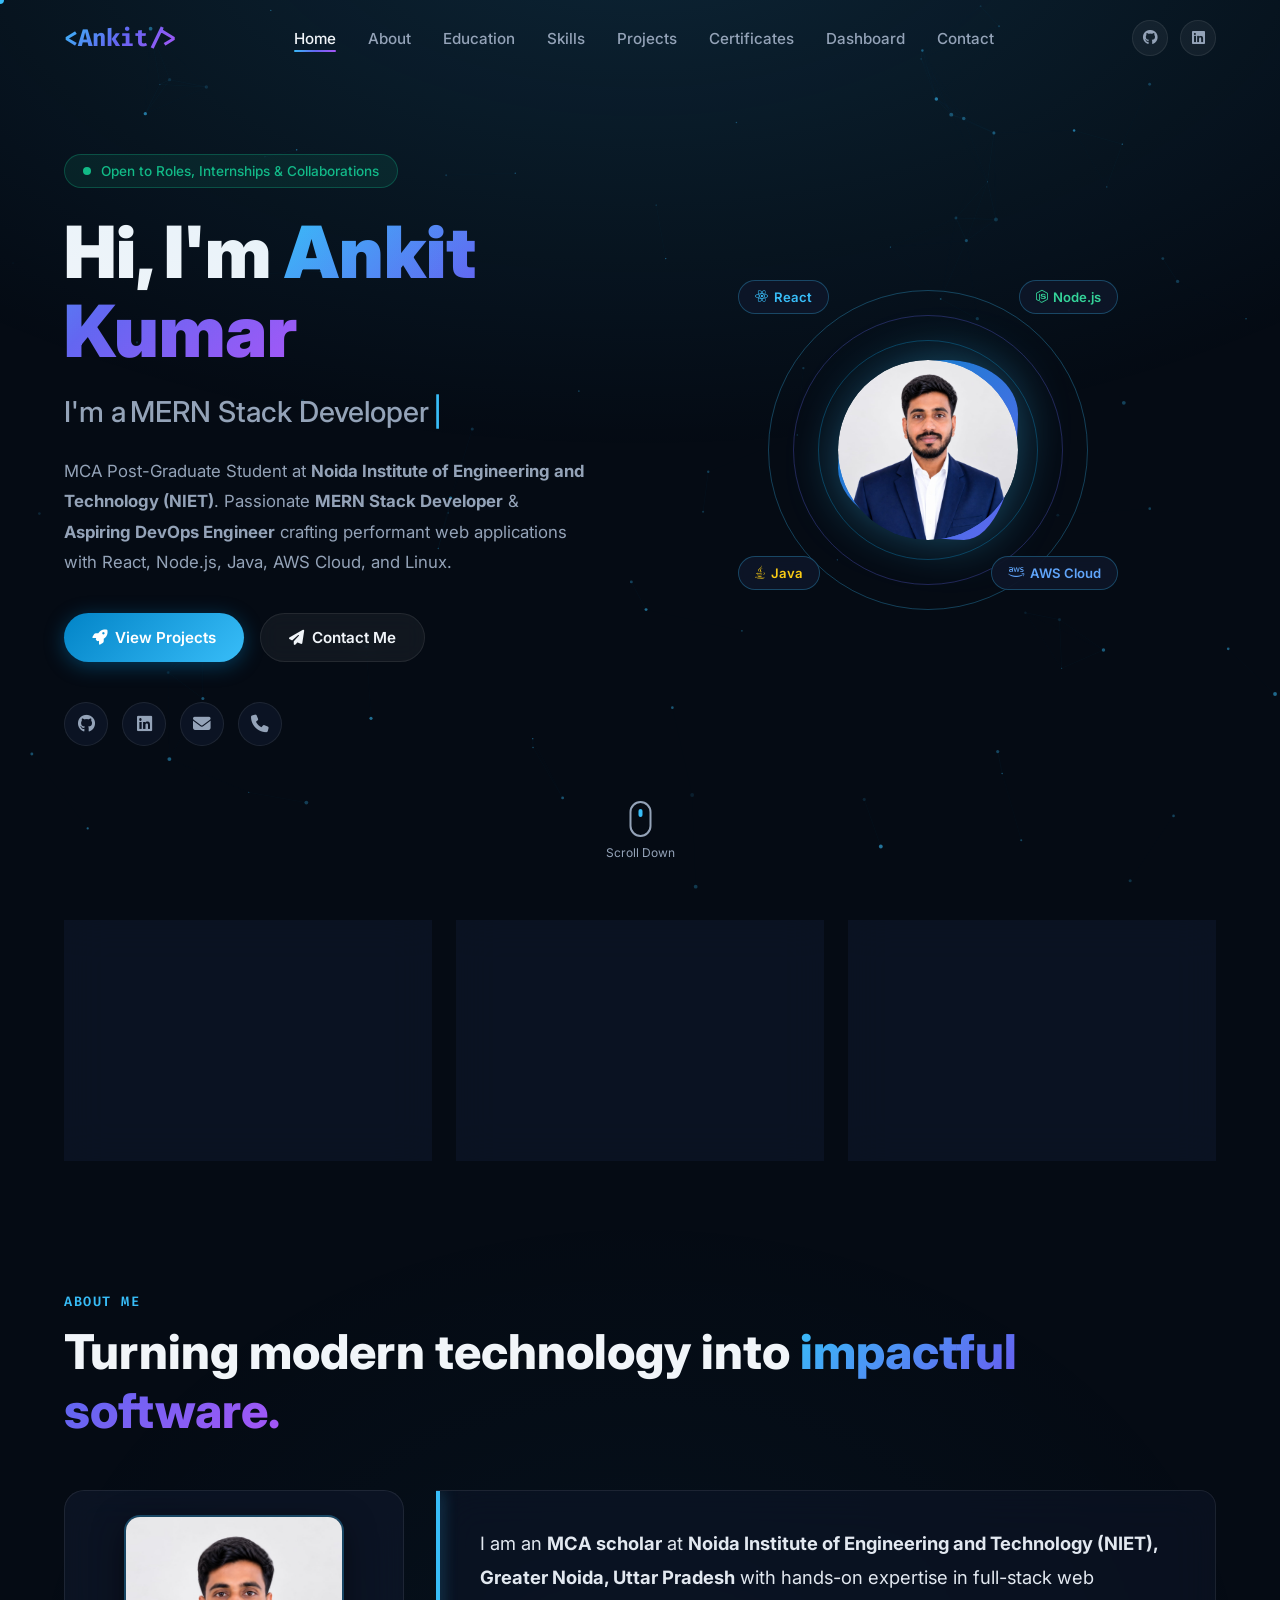
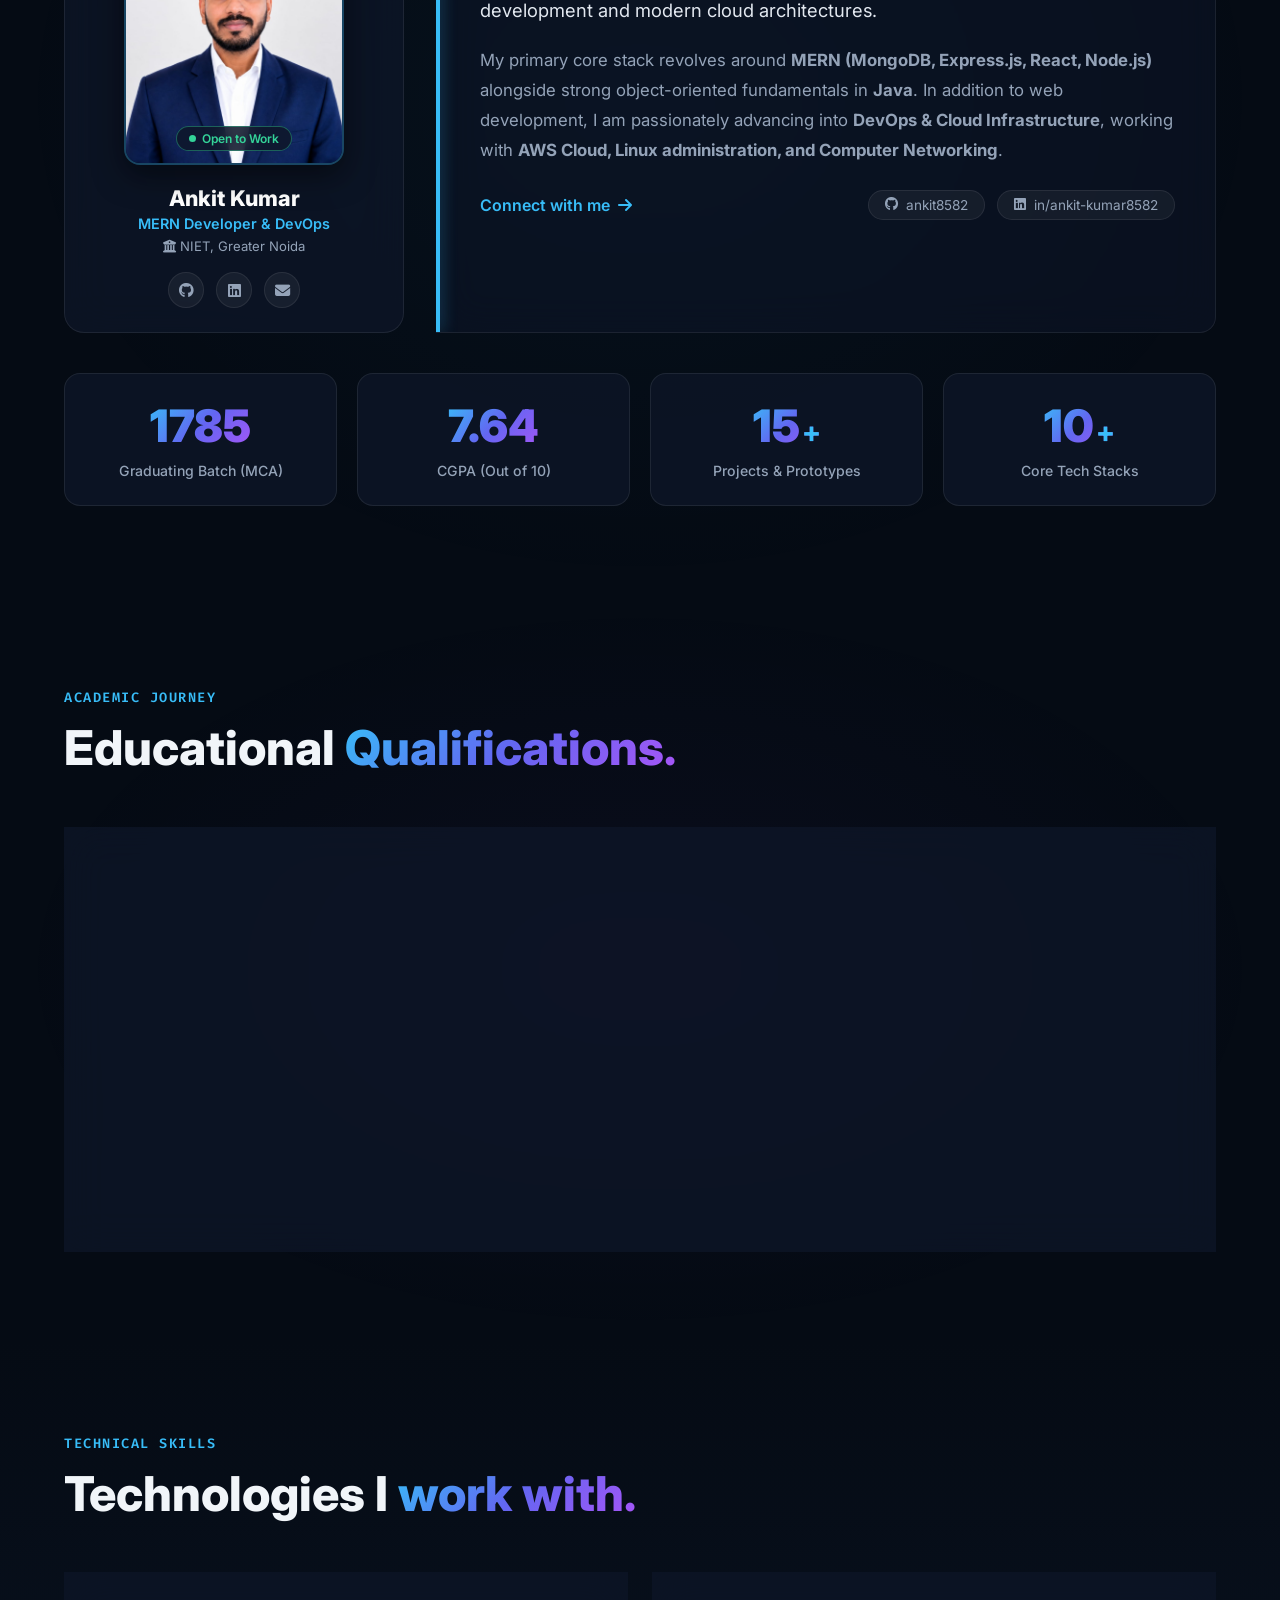
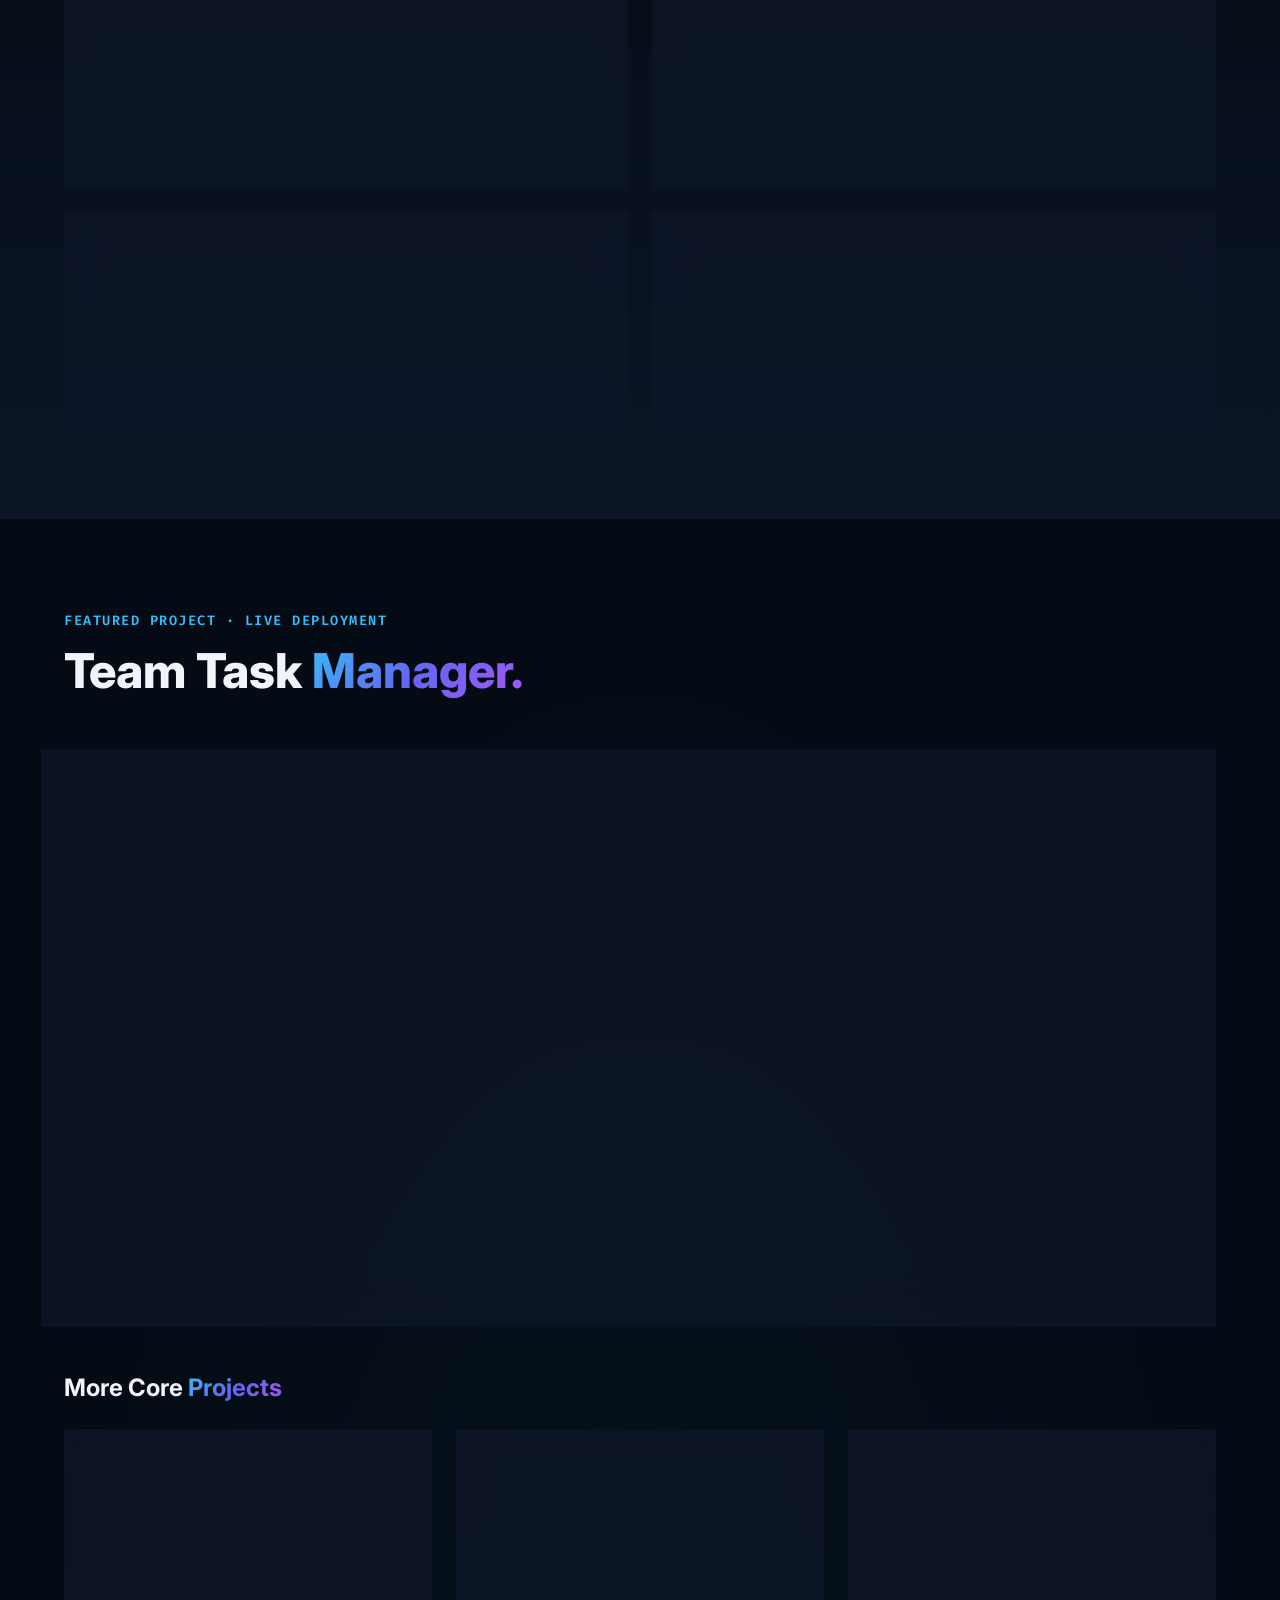
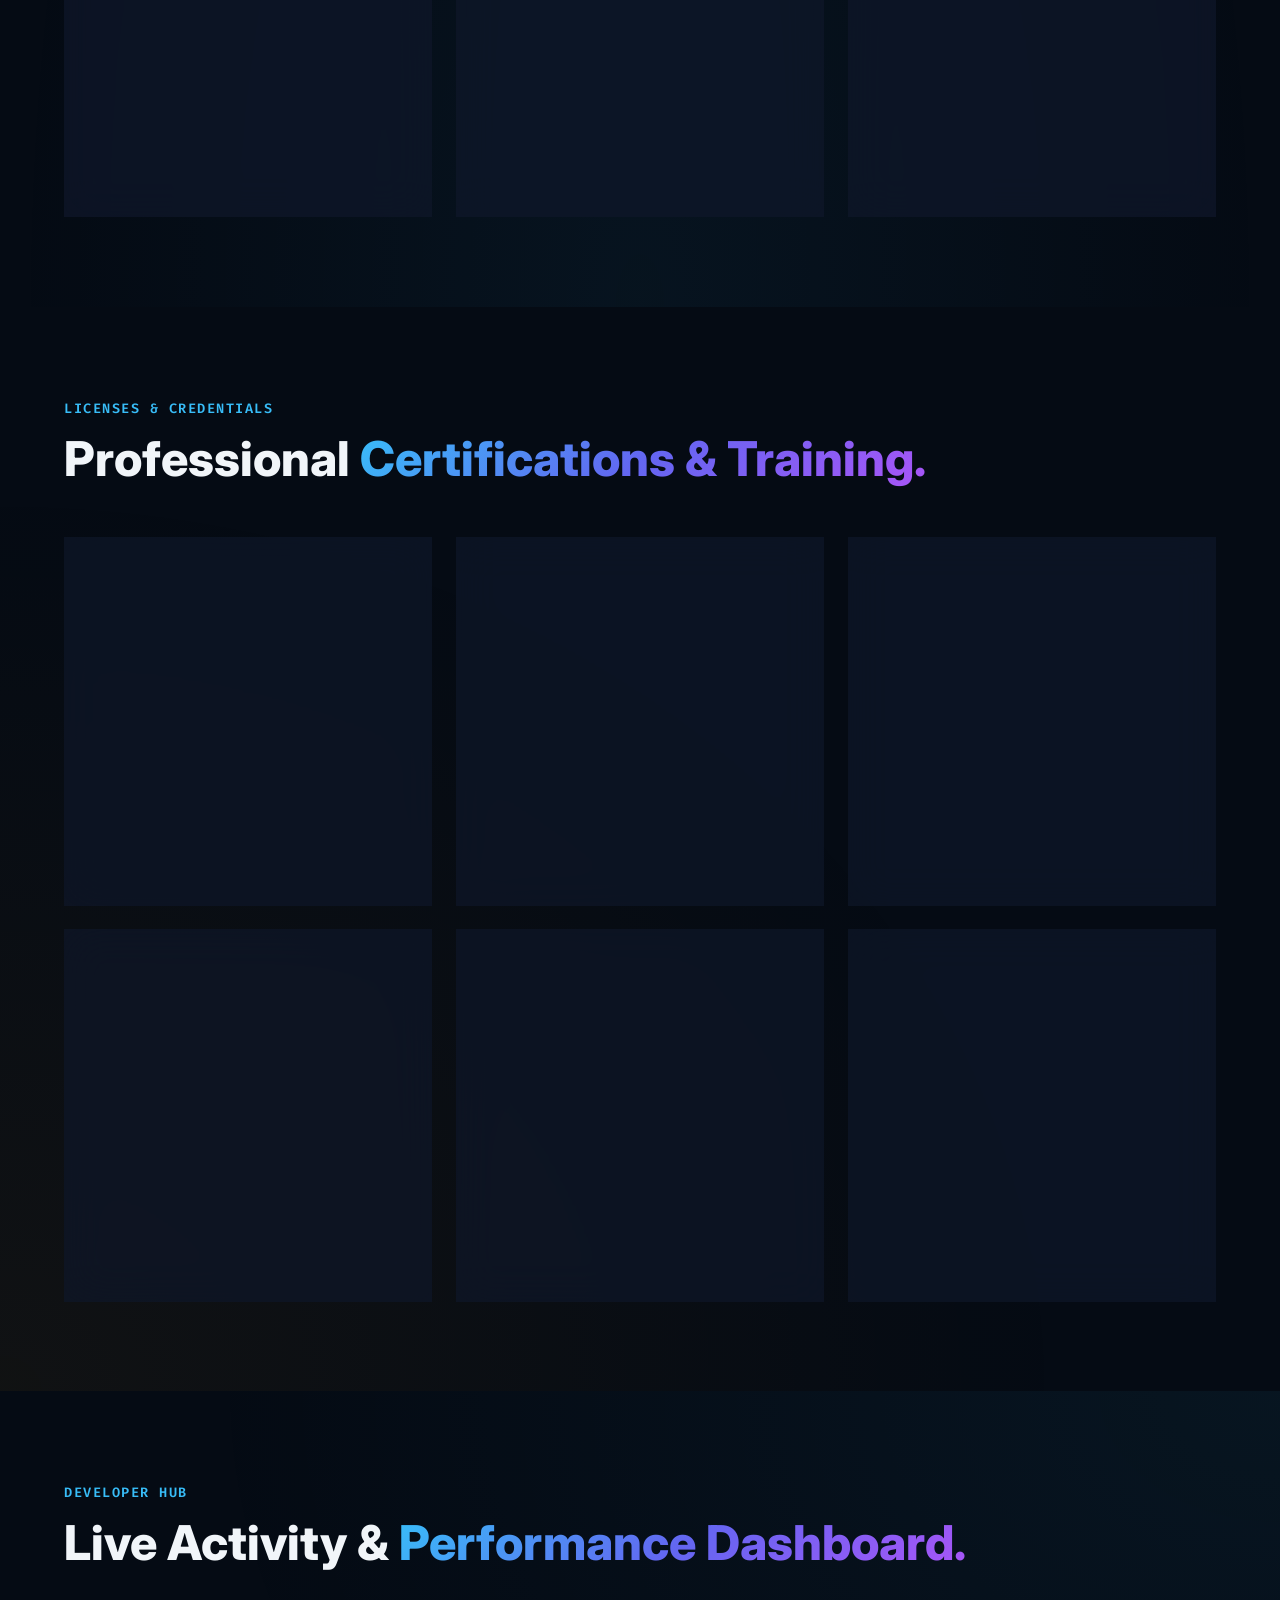
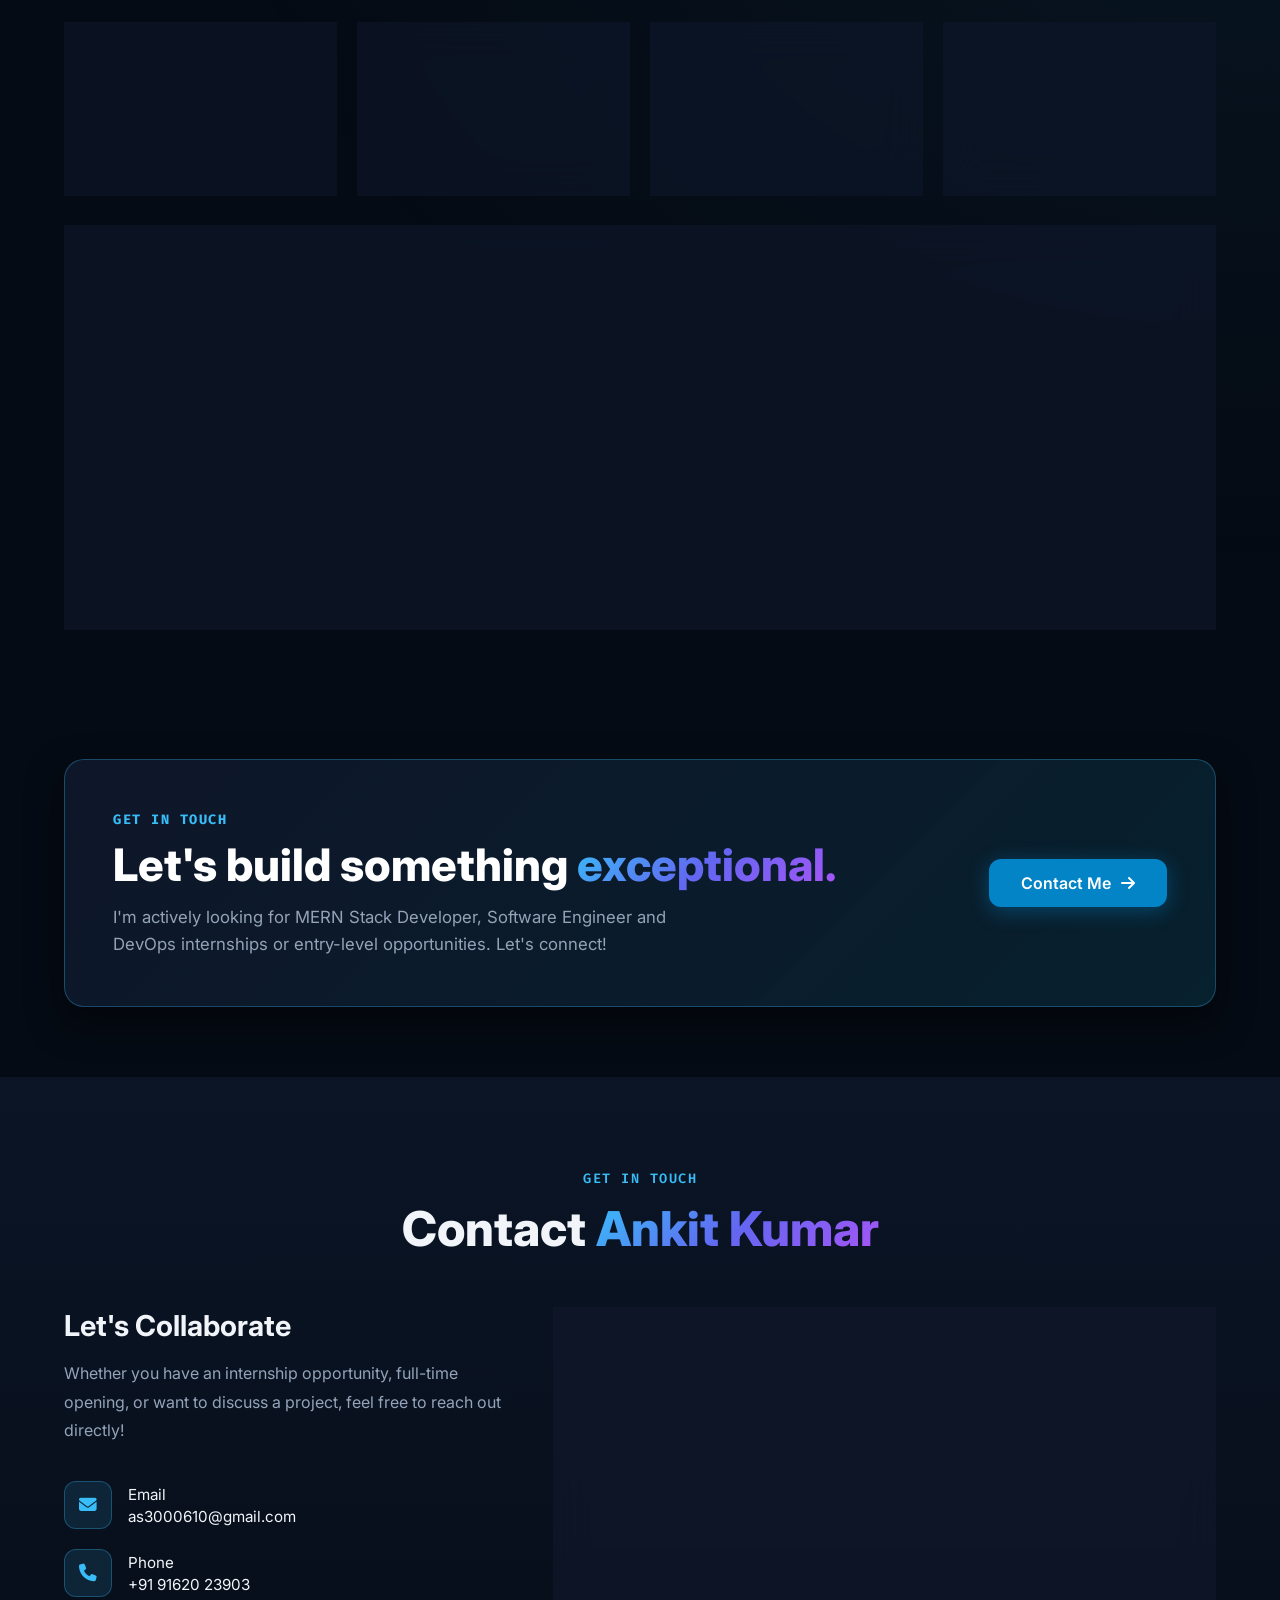
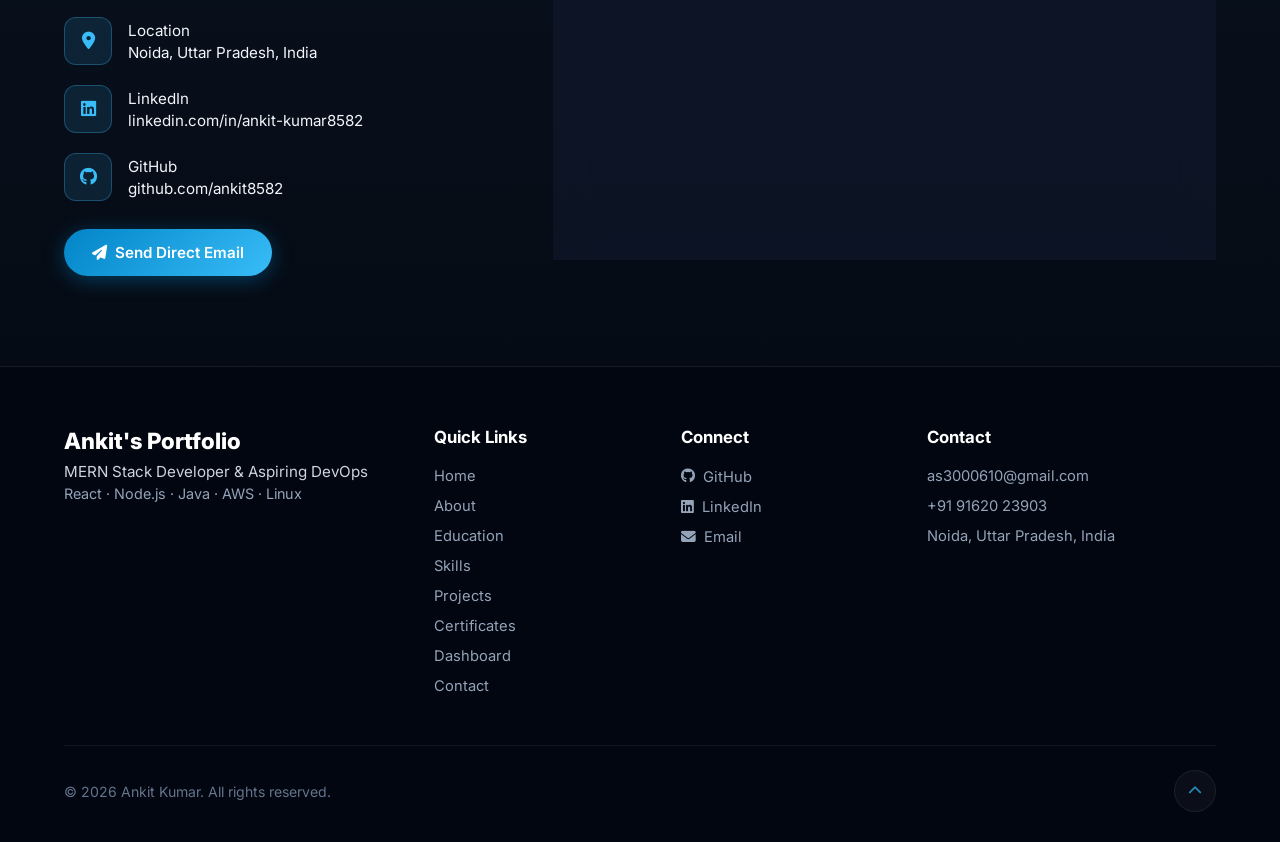
<file: index.html>
<!DOCTYPE html>
<html lang="en">
<head>
  <meta charset="UTF-8" />
  <meta name="viewport" content="width=device-width, initial-scale=1.0"/>
  <meta name="description" content="Ankit Kumar - MERN Stack Developer &amp; Aspiring DevOps Engineer | MCA at NIET Greater Noida"/>
  <title>Ankit Kumar | MERN Stack Developer &amp; Aspiring DevOps</title>
  <link rel="stylesheet" href="portfolio.css"/>
  <link href="https://fonts.googleapis.com/css2?family=Inter:wght@300;400;500;600;700;800;900&family=Fira+Code:wght@400;500;600&display=swap" rel="stylesheet"/>
  <link rel="stylesheet" href="https://cdnjs.cloudflare.com/ajax/libs/font-awesome/6.5.0/css/all.min.css"/>
</head>
<body>

  <!-- Particle Background -->
  <div id="particles"></div>

  <!-- Custom Cursor -->
  <div class="cursor" id="cursor"></div>
  <div class="cursor-follower" id="cursor-follower"></div>

  <!-- ===== NAVBAR ===== -->
  <nav class="navbar" id="navbar">
    <div class="nav-logo">
      <span class="logo-bracket">&lt;</span>Ankit<span class="logo-dot">/</span><span class="logo-bracket">&gt;</span>
    </div>
    <ul class="nav-links" id="nav-links">
      <li><a href="#home" class="nav-link active">Home</a></li>
      <li><a href="#about" class="nav-link">About</a></li>
      <li><a href="#education" class="nav-link">Education</a></li>
      <li><a href="#skills" class="nav-link">Skills</a></li>
      <li><a href="#projects" class="nav-link">Projects</a></li>
      <li><a href="#certificates" class="nav-link">Certificates</a></li>
      <li><a href="#dashboard" class="nav-link">Dashboard</a></li>
      <li><a href="#contact" class="nav-link">Contact</a></li>
    </ul>
    <div class="nav-social-actions">
      <a href="https://github.com/ankit8582" target="_blank" class="nav-icon-link" aria-label="GitHub"><i class="fab fa-github"></i></a>
      <a href="https://www.linkedin.com/in/ankit-kumar8582" target="_blank" class="nav-icon-link" aria-label="LinkedIn"><i class="fab fa-linkedin"></i></a>
    </div>
    <button class="hamburger" id="hamburger" aria-label="Menu">
      <span></span><span></span><span></span>
    </button>
  </nav>

  <!-- ===== HERO SECTION ===== -->
  <section class="hero" id="home">
    <div class="hero-content">
      <div class="hero-badge">
        <span class="badge-dot"></span> Open to Roles, Internships &amp; Collaborations
      </div>
      <h1 class="hero-title">
        Hi, I'm <span class="gradient-text" id="typed-name">Ankit Kumar</span>
      </h1>
      <div class="hero-subtitle">
        I'm a <span class="typed-text" id="typed-role">MERN Stack Developer</span><span class="cursor-blink">|</span>
      </div>
      <p class="hero-desc">
        MCA Post-Graduate Student at <strong>Noida Institute of Engineering and Technology (NIET)</strong>. Passionate <strong>MERN Stack Developer</strong> &amp; <strong>Aspiring DevOps Engineer</strong> crafting performant web applications with React, Node.js, Java, AWS Cloud, and Linux.
      </p>
      <div class="hero-buttons">
        <a href="#projects" class="btn btn-primary">
          <i class="fas fa-rocket"></i> View Projects
        </a>
        <a href="#contact" class="btn btn-secondary">
          <i class="fas fa-paper-plane"></i> Contact Me
        </a>
      </div>
      <div class="hero-socials">
        <a href="https://github.com/ankit8582" target="_blank" class="social-link" aria-label="GitHub" title="GitHub"><i class="fab fa-github"></i></a>
        <a href="https://www.linkedin.com/in/ankit-kumar8582" target="_blank" class="social-link" aria-label="LinkedIn" title="LinkedIn"><i class="fab fa-linkedin"></i></a>
        <a href="mailto:as3000610@gmail.com" class="social-link" aria-label="Email" title="Email Ankit"><i class="fas fa-envelope"></i></a>
        <a href="tel:+919162023903" class="social-link" aria-label="Phone" title="Call Ankit"><i class="fas fa-phone"></i></a>
      </div>
    </div>
    <div class="hero-image">
      <div class="avatar-container">
        <div class="avatar-ring ring-1"></div>
        <div class="avatar-ring ring-2"></div>
        <div class="avatar-ring ring-3"></div>
        <div class="avatar-blob">
          <div class="avatar-inner">
            <img src="profile.jpg" alt="Ankit Kumar" class="hero-photo-img" onerror="this.onerror=null; this.src='profile.svg';" />
          </div>
        </div>
        <div class="floating-badge badge-html"><i class="fab fa-react"></i> React</div>
        <div class="floating-badge badge-css"><i class="fab fa-node-js"></i> Node.js</div>
        <div class="floating-badge badge-js"><i class="fab fa-java"></i> Java</div>
        <div class="floating-badge badge-react"><i class="fab fa-aws"></i> AWS Cloud</div>
      </div>
    </div>
    <div class="scroll-indicator">
      <div class="scroll-wheel"></div>
      <span>Scroll Down</span>
    </div>
  </section>

  <!-- ===== 3 HIGHLIGHT FEATURE CARDS ===== -->
  <section class="feature-cards-section">
    <div class="container">
      <div class="highlight-grid">
        <div class="highlight-card glass-card">
          <div class="highlight-icon-box mern-icon">
            <i class="fas fa-layer-group"></i>
          </div>
          <h3>MERN Stack Developer</h3>
          <p>Building high-speed full-stack applications with MongoDB, Express.js, React, and Node.js.</p>
        </div>
        <div class="highlight-card glass-card">
          <div class="highlight-icon-box devops-icon">
            <i class="fas fa-cloud-upload-alt"></i>
          </div>
          <h3>Aspiring DevOps &amp; Cloud</h3>
          <p>AWS Cloud services, Linux server environments, shell automation, and Computer Networking.</p>
        </div>
        <div class="highlight-card glass-card">
          <div class="highlight-icon-box edu-icon">
            <i class="fas fa-user-graduate"></i>
          </div>
          <h3>MCA Candidate @ NIET</h3>
          <p>Noida Institute of Engineering &amp; Technology &middot; 2024–2026 &middot; <strong>CGPA: 7.64</strong></p>
        </div>
      </div>
    </div>
  </section>

  <!-- ===== ABOUT ME SECTION ===== -->
  <section class="about section" id="about">
    <div class="container">
      <div class="section-header text-left">
        <span class="section-tag">ABOUT ME</span>
        <h2 class="section-title">Turning modern technology into <span class="gradient-text">impactful software.</span></h2>
      </div>

      <div class="about-flex-container">
        <!-- Dedicated Profile Photo Card -->
        <div class="about-photo-card glass-card">
          <div class="photo-wrapper">
            <img src="profile.jpg" alt="Ankit Kumar" class="about-profile-img" id="aboutProfilePhoto" onerror="this.onerror=null; this.src='profile.svg';" />
            <div class="photo-live-badge">
              <span class="live-dot"></span> Open to Work
            </div>
          </div>
          <div class="photo-card-details">
            <h3 class="photo-card-name">Ankit Kumar</h3>
            <p class="photo-card-role">MERN Developer &amp; DevOps</p>
            <p class="photo-card-inst"><i class="fas fa-university"></i> NIET, Greater Noida</p>
            <div class="photo-card-socials">
              <a href="https://github.com/ankit8582" target="_blank" aria-label="GitHub"><i class="fab fa-github"></i></a>
              <a href="https://www.linkedin.com/in/ankit-kumar8582" target="_blank" aria-label="LinkedIn"><i class="fab fa-linkedin"></i></a>
              <a href="mailto:as3000610@gmail.com" aria-label="Email"><i class="fas fa-envelope"></i></a>
            </div>
          </div>
        </div>

        <!-- About Text & Highlights -->
        <div class="about-highlight-box glass-card">
          <div class="about-quote-bar"></div>
          <div class="about-text-content">
            <p class="about-lead">
              I am an <strong>MCA scholar</strong> at <strong>Noida Institute of Engineering and Technology (NIET), Greater Noida, Uttar Pradesh</strong> with hands-on expertise in full-stack web development and modern cloud architectures.
            </p>
            <p class="about-sub">
              My primary core stack revolves around <strong>MERN (MongoDB, Express.js, React, Node.js)</strong> alongside strong object-oriented fundamentals in <strong>Java</strong>. In addition to web development, I am passionately advancing into <strong>DevOps &amp; Cloud Infrastructure</strong>, working with <strong>AWS Cloud, Linux administration, and Computer Networking</strong>.
            </p>
            <div class="about-action-row">
              <a href="#contact" class="link-arrow">
                Connect with me <i class="fas fa-arrow-right"></i>
              </a>
              <div class="quick-profile-chips">
                <a href="https://github.com/ankit8582" target="_blank" class="chip"><i class="fab fa-github"></i> ankit8582</a>
                <a href="https://www.linkedin.com/in/ankit-kumar8582" target="_blank" class="chip"><i class="fab fa-linkedin"></i> in/ankit-kumar8582</a>
              </div>
            </div>
          </div>
        </div>
      </div>

            <div class="about-stats">
        <div class="stat-item">
          <div class="stat-number" data-target="2026" data-type="int">2026</div>
          <div class="stat-label">Graduating Batch (MCA)</div>
        </div>
        <div class="stat-item">
          <div class="stat-number" data-target="7.64" data-type="float">7.64</div>
          <div class="stat-label">CGPA (Out of 10)</div>
        </div>
        <div class="stat-item">
          <div class="stat-number" data-target="15" data-type="plus">15<span class="plus-sign">+</span></div>
          <div class="stat-label">Projects &amp; Prototypes</div>
        </div>
        <div class="stat-item">
          <div class="stat-number" data-target="10" data-type="plus">10<span class="plus-sign">+</span></div>
          <div class="stat-label">Core Tech Stacks</div>
        </div>
      </div>
    </div>
  </section>

  <!-- ===== DEDICATED EDUCATION SECTION ===== -->
  <section class="education-section section" id="education">
    <div class="container">
      <div class="section-header text-left">
        <span class="section-tag">ACADEMIC JOURNEY</span>
        <h2 class="section-title">Educational <span class="gradient-text">Qualifications.</span></h2>
      </div>

      <div class="education-card glass-card">
        <div class="edu-top-row">
          <div class="edu-main-info">
            <div class="edu-icon-badge">
              <i class="fas fa-graduation-cap"></i>
            </div>
            <div>
              <h3 class="edu-degree">Master of Computer Applications (MCA)</h3>
              <h4 class="edu-institution">Noida Institute of Engineering and Technology (NIET)</h4>
              <p class="edu-location"><i class="fas fa-map-marker-alt"></i> Greater Noida, Uttar Pradesh, India</p>
            </div>
          </div>
          <div class="edu-meta-badges">
            <span class="badge-timeline"><i class="far fa-calendar-alt"></i> 2024 &ndash; 2026</span>
            <span class="badge-cgpa"><i class="fas fa-award"></i> CGPA: 7.64</span>
          </div>
        </div>
        
        <div class="edu-details-body">
          <p class="edu-desc">
            Pursuing Master of Computer Applications with an intensive curriculum focused on Advanced Software Engineering, Distributed Systems, Cloud Architecture, and Enterprise Application Development.
          </p>
          <div class="edu-highlights">
            <div class="edu-chip"><i class="fas fa-check-circle"></i> MERN Full Stack Specialization</div>
            <div class="edu-chip"><i class="fas fa-check-circle"></i> Object-Oriented Java &amp; Data Structures</div>
            <div class="edu-chip"><i class="fas fa-check-circle"></i> Relational &amp; NoSQL Database Design (MySQL, MongoDB)</div>
            <div class="edu-chip"><i class="fas fa-check-circle"></i> AWS Cloud &amp; Linux System Administration</div>
            <div class="edu-chip"><i class="fas fa-check-circle"></i> Computer Networking &amp; API Security</div>
          </div>
        </div>
      </div>
    </div>
  </section>

  <!-- ===== TECHNICAL SKILLS SECTION (2x2 CATEGORIES) ===== -->
  <section class="skills-section section" id="skills">
    <div class="container">
      <div class="section-header text-left">
        <span class="section-tag">TECHNICAL SKILLS</span>
        <h2 class="section-title">Technologies I <span class="gradient-text">work with.</span></h2>
      </div>

      <div class="tech-categories-grid">
        <!-- Card 1: Frontend -->
        <div class="tech-cat-card glass-card">
          <div class="cat-header">
            <div class="cat-icon-wrap frontend-color"><i class="fab fa-html5"></i></div>
            <h4>Frontend</h4>
          </div>
          <div class="cat-badges">
            <span class="cat-badge"><i class="fab fa-html5"></i> HTML5</span>
            <span class="cat-badge"><i class="fab fa-css3-alt"></i> CSS3</span>
            <span class="cat-badge"><i class="fab fa-js"></i> JavaScript</span>
            <span class="cat-badge"><i class="fab fa-react"></i> React</span>
          </div>
        </div>

        <!-- Card 2: Backend & Languages -->
        <div class="tech-cat-card glass-card">
          <div class="cat-header">
            <div class="cat-icon-wrap backend-color"><i class="fab fa-node-js"></i></div>
            <h4>Backend &amp; Languages</h4>
          </div>
          <div class="cat-badges">
            <span class="cat-badge"><i class="fab fa-node-js"></i> Node.js</span>
            <span class="cat-badge"><i class="fas fa-server"></i> Express.js</span>
            <span class="cat-badge"><i class="fab fa-java"></i> Java</span>
            <span class="cat-badge"><i class="fas fa-network-wired"></i> RESTful APIs</span>
          </div>
        </div>

        <!-- Card 3: Database -->
        <div class="tech-cat-card glass-card">
          <div class="cat-header">
            <div class="cat-icon-wrap database-color"><i class="fas fa-database"></i></div>
            <h4>Database</h4>
          </div>
          <div class="cat-badges">
            <span class="cat-badge"><i class="fas fa-leaf"></i> MongoDB</span>
            <span class="cat-badge"><i class="fas fa-table"></i> MySQL</span>
          </div>
        </div>

        <!-- Card 4: DevOps, Cloud & Tools -->
        <div class="tech-cat-card glass-card">
          <div class="cat-header">
            <div class="cat-icon-wrap devops-cloud-color"><i class="fab fa-aws"></i></div>
            <h4>Cloud, DevOps &amp; Tools</h4>
          </div>
          <div class="cat-badges">
            <span class="cat-badge"><i class="fab fa-aws"></i> AWS Cloud</span>
            <span class="cat-badge"><i class="fab fa-linux"></i> Linux</span>
            <span class="cat-badge"><i class="fas fa-wifi"></i> Networking</span>
            <span class="cat-badge"><i class="fab fa-git-alt"></i> Git</span>
            <span class="cat-badge"><i class="fab fa-github"></i> GitHub</span>
            <span class="cat-badge"><i class="fas fa-paper-plane"></i> Postman</span>
          </div>
        </div>
      </div>
    </div>
  </section>

      <!-- ===== FEATURED PROJECT SECTION ===== -->
  <section class="featured-project-section section" id="projects">
    <div class="container">
      <div class="section-header text-left">
        <span class="section-tag">FEATURED PROJECT &middot; LIVE DEPLOYMENT</span>
        <h2 class="section-title">Team Task <span class="gradient-text">Manager.</span></h2>
      </div>

      <div class="featured-project-card glass-card">
        <!-- Left: Web App Mockup (Customized for Team Task Manager on Railway) -->
        <div class="featured-preview">
          <div class="mockup-window">
            <div class="mockup-header">
              <div class="mockup-dots">
                <span class="dot red"></span>
                <span class="dot yellow"></span>
                <span class="dot green"></span>
              </div>
              <div class="mockup-title"><i class="fas fa-tasks"></i> Team Task Manager</div>
              <div class="mockup-nav">
                <span>Boards</span>
                <span>Team</span>
                <span>Calendar</span>
                <span class="login-badge railway-pill"><i class="fas fa-train"></i> Railway Live</span>
              </div>
            </div>
            <div class="mockup-body">
              <div class="mockup-hero">
                <div class="mockup-hero-badge"><i class="fas fa-bolt" style="color:#facc15;"></i> Deployed on Railway Cloud Platform</div>
                <h3>Team Task Manager</h3>
                <p>Streamline team collaboration with interactive Kanban task boards, real-time status updates, priority filters, and seamless workflow automation.</p>
                <div class="mockup-actions">
                  <a href="https://github.com/ankit8582" target="_blank" class="mini-btn primary"><i class="fas fa-external-link-alt"></i> Live on Railway</a>
                  <a href="https://github.com/ankit8582" target="_blank" class="mini-btn secondary"><i class="fab fa-github"></i> GitHub Code</a>
                </div>
                <div class="mockup-stats-bar">
                  <div class="m-stat"><strong>MERN</strong><span>Stack</span></div>
                  <div class="m-stat"><strong>Railway</strong><span>Deployed</span></div>
                  <div class="m-stat"><strong>99.9%</strong><span>Cloud Uptime</span></div>
                </div>
              </div>
              <div class="mockup-shelf">
                <div class="shelf-books">
                  <div class="book b1" title="To Do"><i class="fas fa-clipboard-list"></i></div>
                  <div class="book b2" title="In Progress"><i class="fas fa-spinner fa-spin"></i></div>
                  <div class="book b3" title="Code Review"><i class="fas fa-code-branch"></i></div>
                  <div class="book b4" title="Completed"><i class="fas fa-check-double"></i></div>
                  <div class="book b5" title="Deployed"><i class="fas fa-cloud-upload-alt"></i></div>
                </div>
                <div class="shelf-plank"></div>
              </div>
            </div>
          </div>
        </div>

        <!-- Right: Details & Badges -->
        <div class="featured-details">
          <div class="featured-status-tags">
            <span class="project-type-tag">FULL-STACK MERN &amp; PRODUCTION DEPLOYED</span>
            <span class="railway-badge"><i class="fas fa-train"></i> Deployed on Railway</span>
          </div>
          <h3 class="project-main-title">Team Task Manager</h3>
          <p class="project-desc-para">
            A high-performance full-stack collaborative project and workflow management web application, deployed live in production on Railway cloud infrastructure.
          </p>
          <p class="project-desc-para secondary-para">
            Engineered with interactive Kanban task boards, priority status filtering, team member assignments, deadline tracking, secure JWT user authentication, and persistent cloud MongoDB database with full REST API integration.
          </p>
          <div class="tech-pill-list">
            <span class="tech-pill">React</span>
            <span class="tech-pill">Node.js</span>
            <span class="tech-pill">Express.js</span>
            <span class="tech-pill">MongoDB</span>
            <span class="tech-pill">Railway</span>
            <span class="tech-pill">JWT Auth</span>
            <span class="tech-pill">REST APIs</span>
          </div>
          <div class="featured-btn-wrap" style="display: flex; gap: 14px; flex-wrap: wrap;">
            <a href="https://github.com/ankit8582" target="_blank" class="btn btn-primary-featured">
              <i class="fab fa-github"></i> View on GitHub &rarr;
            </a>
            <a href="https://github.com/ankit8582" target="_blank" class="btn btn-railway">
              <i class="fas fa-external-link-alt"></i> Live Demo (Railway)
            </a>
          </div>
        </div>
      </div>

      <!-- Additional Projects Grid -->
      <div class="section-sub-header" style="margin-top: 60px; margin-bottom: 28px;">
        <h3 style="font-size: 1.5rem; font-weight: 700;">More Core <span class="gradient-text">Projects</span></h3>
      </div>
      <div class="projects-grid">
        <!-- Project 2: Student Management System -->
        <div class="project-card glass-card">
          <div class="project-img p1">
            <div class="project-overlay">
              <a href="https://github.com/ankit8582" target="_blank" class="project-link" title="View GitHub"><i class="fab fa-github"></i></a>
            </div>
            <div class="project-mockup"><i class="fas fa-user-graduate"></i></div>
          </div>
          <div class="project-info">
            <div class="project-tags">
              <span class="tag">Java</span><span class="tag">MySQL</span><span class="tag">Node.js</span><span class="tag">Express</span>
            </div>
            <h3>Student Management System</h3>
            <p>Academic portal for student records, enrollment tracking, course registration, and exam score management with multi-tier role authorization.</p>
          </div>
        </div>

        <!-- Project 3: DigiMenu Card -->
        <div class="project-card glass-card">
          <div class="project-img p2">
            <div class="project-overlay">
              <a href="https://github.com/ankit8582" target="_blank" class="project-link" title="View GitHub"><i class="fab fa-github"></i></a>
            </div>
            <div class="project-mockup"><i class="fas fa-qrcode"></i></div>
          </div>
          <div class="project-info">
            <div class="project-tags">
              <span class="tag">JavaScript</span><span class="tag">HTML5</span><span class="tag">CSS3</span><span class="tag">QR Menu</span>
            </div>
            <h3>DigiMenu Card</h3>
            <p>Smart contactless digital menu solution for restaurants &amp; cafes. Allows customers to scan QR codes, explore categorized food items, and order instantly.</p>
          </div>
        </div>

        <!-- Project 4: Java & Cloud Management Suite -->
        <div class="project-card glass-card">
          <div class="project-img p3">
            <div class="project-overlay">
              <a href="https://github.com/ankit8582" target="_blank" class="project-link" title="View GitHub"><i class="fab fa-github"></i></a>
            </div>
            <div class="project-mockup"><i class="fab fa-java"></i></div>
          </div>
          <div class="project-info">
            <div class="project-tags">
              <span class="tag">Java</span><span class="tag">MySQL</span><span class="tag">AWS Cloud</span><span class="tag">OOP</span>
            </div>
            <h3>Enterprise Database Console</h3>
            <p>Backend database management console using object-oriented Java architecture, MySQL connection pooling, and AWS cloud storage integration.</p>
          </div>
        </div>
      </div>
    </div>
  </section>

  <!-- ===== CERTIFICATIONS SECTION ===== -->
  <section class="certificates-section section" id="certificates">
    <div class="container">
      <div class="section-header text-left">
        <span class="section-tag">LICENSES &amp; CREDENTIALS</span>
        <h2 class="section-title">Professional <span class="gradient-text">Certifications &amp; Training.</span></h2>
      </div>

      <div class="certificates-grid">
        <!-- Cert 1: AWS Academy Graduate -->
        <div class="cert-card glass-card">
          <div class="cert-header">
            <div class="cert-icon-wrap aws-bg">
              <i class="fab fa-aws"></i>
            </div>
            <span class="cert-issuer-badge">AWS Academy &middot; Training Bridge</span>
          </div>
          <h3 class="cert-title">AWS Academy Graduate &ndash; AWS Academy Cloud Foundations</h3>
          <p class="cert-desc">Comprehensive hands-on training in AWS Core Services, Cloud Architecture, IAM Security, EC2, S3 Storage, VPC Networking, and Cloud Economics.</p>
          <div class="cert-tags">
            <span class="cert-tag">AWS Cloud</span>
            <span class="cert-tag">EC2 &amp; S3</span>
            <span class="cert-tag">Cloud Security</span>
          </div>
          <div class="cert-footer">
            <span class="cert-verified"><i class="fas fa-check-circle"></i> Verified Credential</span>
          </div>
        </div>

        <!-- Cert 2: Virtual Internship in Java (EduSkills) -->
        <div class="cert-card glass-card">
          <div class="cert-header">
            <div class="cert-icon-wrap java-bg">
              <i class="fab fa-java"></i>
            </div>
            <span class="cert-issuer-badge">EduSkills Foundation &middot; AICTE</span>
          </div>
          <h3 class="cert-title">Virtual Internship in Java Development</h3>
          <p class="cert-desc">Intensive industry virtual internship mastering Core Java, Object-Oriented Programming (OOP), Collections Framework, Exception Handling, and Data Structures.</p>
          <div class="cert-tags">
            <span class="cert-tag">Java OOP</span>
            <span class="cert-tag">Collections</span>
            <span class="cert-tag">Virtual Internship</span>
          </div>
          <div class="cert-footer">
            <span class="cert-verified"><i class="fas fa-check-circle"></i> Verified Credential</span>
          </div>
        </div>

        <!-- Cert 3: Linux for Beginners (Infosys) -->
        <div class="cert-card glass-card">
          <div class="cert-header">
            <div class="cert-icon-wrap linux-bg">
              <i class="fab fa-linux"></i>
            </div>
            <span class="cert-issuer-badge">Infosys Springboard</span>
          </div>
          <h3 class="cert-title">Linux for Beginners</h3>
          <p class="cert-desc">Proficiency in Linux OS architecture, Command Line Interface (CLI), Shell Commands, File Permissions, Package Management, and System Administration.</p>
          <div class="cert-tags">
            <span class="cert-tag">Linux CLI</span>
            <span class="cert-tag">Shell Scripting</span>
            <span class="cert-tag">SysAdmin</span>
          </div>
          <div class="cert-footer">
            <span class="cert-verified"><i class="fas fa-check-circle"></i> Verified Credential</span>
          </div>
        </div>

        <!-- Cert 4: Web Technologies (Infosys) -->
        <div class="cert-card glass-card">
          <div class="cert-header">
            <div class="cert-icon-wrap web-bg">
              <i class="fas fa-code"></i>
            </div>
            <span class="cert-issuer-badge">Infosys Springboard</span>
          </div>
          <h3 class="cert-title">Web Technologies &amp; Architecture</h3>
          <p class="cert-desc">In-depth foundation covering modern HTML5 semantic markup, CSS3 styling systems, JavaScript DOM manipulation, Event Handling, and Client-Server architecture.</p>
          <div class="cert-tags">
            <span class="cert-tag">HTML5 / CSS3</span>
            <span class="cert-tag">JavaScript</span>
            <span class="cert-tag">Responsive UI</span>
          </div>
          <div class="cert-footer">
            <span class="cert-verified"><i class="fas fa-check-circle"></i> Verified Credential</span>
          </div>
        </div>

        <!-- Cert 5: Getting Started with AWS (SkillUp) -->
        <div class="cert-card glass-card">
          <div class="cert-header">
            <div class="cert-icon-wrap aws2-bg">
              <i class="fas fa-cloud"></i>
            </div>
            <span class="cert-issuer-badge">SkillUp by Simplilearn</span>
          </div>
          <h3 class="cert-title">Getting Started with AWS</h3>
          <p class="cert-desc">Core introduction to Amazon Web Services infrastructure, cloud storage management, computing instances, serverless concepts, and deployment workflows.</p>
          <div class="cert-tags">
            <span class="cert-tag">AWS Basics</span>
            <span class="cert-tag">Cloud Compute</span>
            <span class="cert-tag">Storage Services</span>
          </div>
          <div class="cert-footer">
            <span class="cert-verified"><i class="fas fa-check-circle"></i> Verified Credential</span>
          </div>
        </div>

        <!-- Cert 6: Introduction to Cloud Computing -->
        <div class="cert-card glass-card">
          <div class="cert-header">
            <div class="cert-icon-wrap cloud-bg">
              <i class="fas fa-network-wired"></i>
            </div>
            <span class="cert-issuer-badge">Cloud Computing Academy</span>
          </div>
          <h3 class="cert-title">Introduction to Cloud Computing</h3>
          <p class="cert-desc">Foundational principles of Cloud Service Models (IaaS, PaaS, SaaS), Virtualization, Cloud Security, Disaster Recovery, and Scalable Network Infrastructure.</p>
          <div class="cert-tags">
            <span class="cert-tag">Cloud Models</span>
            <span class="cert-tag">Virtualization</span>
            <span class="cert-tag">Networking</span>
          </div>
          <div class="cert-footer">
            <span class="cert-verified"><i class="fas fa-check-circle"></i> Verified Credential</span>
          </div>
        </div>
      </div>
    </div>
  </section>

  <!-- ===== LIVE DEVELOPER DASHBOARD SECTION ===== -->
  <section class="dashboard-section section" id="dashboard">
    <div class="container">
      <div class="section-header text-left">
        <span class="section-tag">DEVELOPER HUB</span>
        <h2 class="section-title">Live Activity &amp; <span class="gradient-text">Performance Dashboard.</span></h2>
      </div>

      <!-- Quick Metrics Grid -->
      <div class="dash-metrics-grid">
        <div class="dash-metric-card glass-card">
          <div class="dash-metric-header">
            <span class="metric-title">Hours Coded</span>
            <span class="metric-badge green">+20% this month</span>
          </div>
          <div class="dash-metric-val">1,350<span class="unit">hrs</span></div>
          <div class="metric-bar-bg"><div class="metric-bar-fill" style="width: 88%;"></div></div>
          <span class="metric-subtext">MERN, Java &amp; Linux Scripting</span>
        </div>

        <div class="dash-metric-card glass-card">
          <div class="dash-metric-header">
            <span class="metric-title">Git Activity</span>
            <span class="metric-badge blue">Active Builder</span>
          </div>
          <div class="dash-metric-val">540<span class="unit">+</span></div>
          <div class="metric-bar-bg"><div class="metric-bar-fill" style="width: 92%;"></div></div>
          <span class="metric-subtext">Public repos &amp; academic commits</span>
        </div>

        <div class="dash-metric-card glass-card">
          <div class="dash-metric-header">
            <span class="metric-title">Code Quality</span>
            <span class="metric-badge purple">Clean Architecture</span>
          </div>
          <div class="dash-metric-val">99.4<span class="unit">%</span></div>
          <div class="metric-bar-bg"><div class="metric-bar-fill" style="width: 98%;"></div></div>
          <span class="metric-subtext">Modular &amp; maintainable structure</span>
        </div>

        <div class="dash-metric-card glass-card">
          <div class="dash-metric-header">
            <span class="metric-title">Learning Streak</span>
            <span class="metric-badge yellow">On Fire 🔥</span>
          </div>
          <div class="dash-metric-val">48<span class="unit">Days</span></div>
          <div class="metric-bar-bg"><div class="metric-bar-fill" style="width: 80%;"></div></div>
          <span class="metric-subtext">Continuous daily learning &amp; builds</span>
        </div>
      </div>

      <!-- Dashboard Interactive Tabbed Console -->
      <div class="dash-console glass-card">
        <div class="dash-console-header">
          <div class="dash-tabs">
            <button class="dash-tab-btn active" data-tab="heatmap-tab"><i class="fab fa-github"></i> Git Heatmap</button>
            <button class="dash-tab-btn" data-tab="skills-tab"><i class="fas fa-layer-group"></i> Stack Proficiency</button>
            <button class="dash-tab-btn" data-tab="workstation-tab"><i class="fas fa-terminal"></i> Dev Environment</button>
          </div>
          <div class="dash-status-pill">
            <span class="status-live-dot"></span> System Live &amp; Ready
          </div>
        </div>

        <!-- Heatmap Tab -->
        <div class="dash-tab-content active" id="heatmap-tab">
          <div class="heatmap-info">
            <h4>Annual Contribution Graph (GitHub: @ankit8582)</h4>
            <p>540+ contributions across full-stack repositories, backend APIs &amp; DevOps configurations.</p>
          </div>
          <div class="heatmap-wrapper">
            <div class="heatmap-grid" id="heatmap-grid"></div>
            <div class="heatmap-legend">
              <span>Less</span>
              <span class="lvl lvl-0"></span>
              <span class="lvl lvl-1"></span>
              <span class="lvl lvl-2"></span>
              <span class="lvl lvl-3"></span>
              <span class="lvl lvl-4"></span>
              <span>More</span>
            </div>
          </div>
        </div>

        <!-- Stack Proficiency Tab -->
        <div class="dash-tab-content" id="skills-tab">
          <div class="proficiency-grid">
            <div class="prof-item">
              <div class="prof-labels">
                <span><i class="fab fa-react" style="color:#38bdf8;"></i> React &amp; Frontend</span>
                <span class="prof-val">90%</span>
              </div>
              <div class="prof-track"><div class="prof-fill" style="width: 90%;"></div></div>
            </div>
            <div class="prof-item">
              <div class="prof-labels">
                <span><i class="fab fa-node-js" style="color:#22c55e;"></i> Node.js &amp; Express.js</span>
                <span class="prof-val">88%</span>
              </div>
              <div class="prof-track"><div class="prof-fill" style="width: 88%;"></div></div>
            </div>
            <div class="prof-item">
              <div class="prof-labels">
                <span><i class="fab fa-java" style="color:#f97316;"></i> Java Core &amp; OOP</span>
                <span class="prof-val">85%</span>
              </div>
              <div class="prof-track"><div class="prof-fill" style="width: 85%;"></div></div>
            </div>
            <div class="prof-item">
              <div class="prof-labels">
                <span><i class="fas fa-database" style="color:#34d399;"></i> MongoDB &amp; MySQL</span>
                <span class="prof-val">86%</span>
              </div>
              <div class="prof-track"><div class="prof-fill" style="width: 86%;"></div></div>
            </div>
            <div class="prof-item">
              <div class="prof-labels">
                <span><i class="fab fa-aws" style="color:#f59e0b;"></i> AWS Cloud &amp; DevOps</span>
                <span class="prof-val">80%</span>
              </div>
              <div class="prof-track"><div class="prof-fill" style="width: 80%;"></div></div>
            </div>
            <div class="prof-item">
              <div class="prof-labels">
                <span><i class="fab fa-linux" style="color:#a855f7;"></i> Linux &amp; Networking</span>
                <span class="prof-val">82%</span>
              </div>
              <div class="prof-track"><div class="prof-fill" style="width: 82%;"></div></div>
            </div>
          </div>
        </div>

        <!-- Dev Environment Tab -->
        <div class="dash-tab-content" id="workstation-tab">
          <div class="workstation-grid">
            <div class="ws-card">
              <div class="ws-icon"><i class="fas fa-laptop-code"></i></div>
              <div class="ws-details">
                <span class="ws-label">Code Editor &amp; Tools</span>
                <strong>VS Code &amp; Postman</strong>
                <span class="ws-sub">API testing, ES6 linting, Git integration</span>
              </div>
            </div>
            <div class="ws-card">
              <div class="ws-icon"><i class="fas fa-terminal"></i></div>
              <div class="ws-details">
                <span class="ws-label">OS &amp; Shell</span>
                <strong>Linux &amp; PowerShell</strong>
                <span class="ws-sub">Bash scripting, server configuration</span>
              </div>
            </div>
            <div class="ws-card">
              <div class="ws-icon"><i class="fas fa-university"></i></div>
              <div class="ws-details">
                <span class="ws-label">Academic Profile</span>
                <strong>MCA @ NIET, Noida</strong>
                <span class="ws-sub">Batch 2024–2026 | CGPA: 7.64</span>
              </div>
            </div>
            <div class="ws-card">
              <div class="ws-icon"><i class="fas fa-briefcase"></i></div>
              <div class="ws-details">
                <span class="ws-label">Job Availability</span>
                <strong style="color: #34d399;">Open for MERN &amp; DevOps Roles</strong>
                <span class="ws-sub">Immediate Joining | Remote / On-Site</span>
              </div>
            </div>
          </div>
        </div>
      </div>
    </div>
  </section>

  <!-- ===== GET IN TOUCH CTA BANNER ===== -->
  <section class="cta-banner-section">
    <div class="container">
      <div class="cta-banner-card">
        <div class="cta-banner-text">
          <span class="cta-mini-tag">GET IN TOUCH</span>
          <h2 class="cta-heading">Let's build something <span class="gradient-text">exceptional.</span></h2>
          <p class="cta-desc">
            I'm actively looking for MERN Stack Developer, Software Engineer and DevOps internships or entry-level opportunities. Let's connect!
          </p>
        </div>
        <div class="cta-banner-action">
          <a href="#contact" class="btn btn-cta">
            Contact Me <i class="fas fa-arrow-right"></i>
          </a>
        </div>
      </div>
    </div>
  </section>

  <!-- ===== CONTACT SECTION ===== -->
  <section class="contact section" id="contact">
    <div class="container">
      <div class="section-header">
        <span class="section-tag">Get In Touch</span>
        <h2 class="section-title">Contact <span class="gradient-text">Ankit Kumar</span></h2>
      </div>
      <div class="contact-wrapper">
        <div class="contact-info">
          <h3>Let's Collaborate</h3>
          <p>Whether you have an internship opportunity, full-time opening, or want to discuss a project, feel free to reach out directly!</p>
          <div class="contact-items">
            <div class="contact-item">
              <div class="contact-icon"><i class="fas fa-envelope"></i></div>
              <div>
                <span class="contact-label">Email</span>
                <a href="mailto:as3000610@gmail.com">as3000610@gmail.com</a>
              </div>
            </div>
            <div class="contact-item">
              <div class="contact-icon"><i class="fas fa-phone"></i></div>
              <div>
                <span class="contact-label">Phone</span>
                <a href="tel:+919162023903">+91 91620 23903</a>
              </div>
            </div>
            <div class="contact-item">
              <div class="contact-icon"><i class="fas fa-map-marker-alt"></i></div>
              <div>
                <span class="contact-label">Location</span>
                <span>Noida, Uttar Pradesh, India</span>
              </div>
            </div>
            <div class="contact-item">
              <div class="contact-icon"><i class="fab fa-linkedin"></i></div>
              <div>
                <span class="contact-label">LinkedIn</span>
                <a href="https://www.linkedin.com/in/ankit-kumar8582" target="_blank">linkedin.com/in/ankit-kumar8582</a>
              </div>
            </div>
            <div class="contact-item">
              <div class="contact-icon"><i class="fab fa-github"></i></div>
              <div>
                <span class="contact-label">GitHub</span>
                <a href="https://github.com/ankit8582" target="_blank">github.com/ankit8582</a>
              </div>
            </div>
          </div>
          <a href="mailto:as3000610@gmail.com" class="btn btn-primary" style="margin-top:28px;display:inline-flex;">
            <i class="fas fa-paper-plane"></i> Send Direct Email
          </a>
        </div>
                <form class="contact-form glass-card" id="contact-form">
          <div class="form-group">
            <label for="name">Your Name</label>
            <input type="text" id="name" name="name" placeholder="e.g. John Doe" required autocomplete="off"/>
          </div>
          <div class="form-group">
            <label for="email">Your Email</label>
            <input type="email" id="email" name="email" placeholder="e.g. john@example.com" required autocomplete="off"/>
          </div>
          <div class="form-group">
            <label for="subject">Subject</label>
            <input type="text" id="subject" name="subject" placeholder="Project Inquiry / Job Opportunity" required autocomplete="off"/>
          </div>
          <div class="form-group">
            <label for="message">Your Message</label>
            <textarea id="message" name="message" placeholder="Hi Ankit, I would like to discuss..." rows="4" required></textarea>
          </div>
          <button type="submit" class="btn btn-primary btn-full" id="submit-btn">
            <i class="fas fa-paper-plane"></i> Send Message
          </button>
          <div class="form-success" id="form-success">
            <i class="fas fa-check-circle"></i> Message sent successfully to Ankit!
          </div>
        </form>
      </div>
    </div>
  </section>

  <!-- ===== 4-COLUMN MODERN FOOTER ===== -->
  <footer class="footer-modern">
    <div class="container">
      <div class="footer-grid">
        <div class="footer-col brand-col">
          <h3 class="footer-brand-title">Ankit's Portfolio</h3>
          <p class="footer-brand-role">MERN Stack Developer &amp; Aspiring DevOps</p>
          <p class="footer-brand-stack">React &middot; Node.js &middot; Java &middot; AWS &middot; Linux</p>
        </div>

        <div class="footer-col">
          <h4 class="footer-heading">Quick Links</h4>
          <ul class="footer-list">
            <li><a href="#home">Home</a></li>
            <li><a href="#about">About</a></li>
            <li><a href="#education">Education</a></li>
            <li><a href="#skills">Skills</a></li>
            <li><a href="#projects">Projects</a></li>
            <li><a href="#certificates">Certificates</a></li>
            <li><a href="#dashboard">Dashboard</a></li>
            <li><a href="#contact">Contact</a></li>
          </ul>
        </div>

        <div class="footer-col">
          <h4 class="footer-heading">Connect</h4>
          <ul class="footer-list">
            <li><a href="https://github.com/ankit8582" target="_blank"><i class="fab fa-github"></i> GitHub</a></li>
            <li><a href="https://www.linkedin.com/in/ankit-kumar8582" target="_blank"><i class="fab fa-linkedin"></i> LinkedIn</a></li>
            <li><a href="mailto:as3000610@gmail.com"><i class="fas fa-envelope"></i> Email</a></li>
          </ul>
        </div>

        <div class="footer-col">
          <h4 class="footer-heading">Contact</h4>
          <ul class="footer-list contact-list">
            <li><a href="mailto:as3000610@gmail.com">as3000610@gmail.com</a></li>
            <li><a href="tel:+919162023903">+91 91620 23903</a></li>
            <li><span>Noida, Uttar Pradesh, India</span></li>
          </ul>
        </div>
      </div>

      <div class="footer-bottom-bar">
        <p>&copy; 2026 Ankit Kumar. All rights reserved.</p>
        <a href="#home" class="back-to-top-btn" id="back-top" aria-label="Back to top">
          <i class="fas fa-chevron-up"></i>
        </a>
      </div>
    </div>
  </footer>

  <script src="portfolio.js?v=2.1"></script>
</body>
</html>
</file>
<file: portfolio.css>
/* ===== ROOT VARIABLES ===== */
:root {
  --bg: #050b14;
  --bg2: #0b1526;
  --glass: rgba(15, 23, 42, 0.7);
  --glass-card: rgba(15, 23, 42, 0.75);
  --glass-border: rgba(255, 255, 255, 0.08);
  --primary: #38bdf8;
  --secondary: #6366f1;
  --accent: #0284c7;
  --teal: #14b8a6;
  --text: #f1f5f9;
  --text-muted: #94a3b8;
  --grad: linear-gradient(135deg, #38bdf8, #6366f1, #a855f7);
  --shadow: 0 20px 40px rgba(0, 0, 0, 0.5);
  --radius: 16px;
  --transition: 0.3s cubic-bezier(0.4, 0, 0.2, 1);
}

/* ===== RESET ===== */
*, *::before, *::after { margin: 0; padding: 0; box-sizing: border-box; }
html { scroll-behavior: smooth; scrollbar-width: thin; scrollbar-color: var(--primary) var(--bg2); }
body { font-family: 'Inter', sans-serif; background: var(--bg); color: var(--text); overflow-x: hidden; cursor: default; }
a { text-decoration: none; color: inherit; }
ul { list-style: none; }
img { max-width: 100%; }
::-webkit-scrollbar { width: 6px; }
::-webkit-scrollbar-track { background: var(--bg2); }
::-webkit-scrollbar-thumb { background: var(--primary); border-radius: 3px; }

/* ===== PARTICLES ===== */
#particles { position: fixed; inset: 0; z-index: 0; pointer-events: none; }

/* ===== CUSTOM CURSOR ===== */
.cursor, .cursor-follower { position: fixed; border-radius: 50%; pointer-events: none; z-index: 9999; transition: transform 0.1s; }
.cursor { width: 10px; height: 10px; background: var(--primary); transform: translate(-50%, -50%); }
.cursor-follower { width: 35px; height: 35px; border: 2px solid rgba(56, 189, 248, 0.5); transform: translate(-50%, -50%); transition: all 0.15s ease; }

/* ===== NAVBAR ===== */
.navbar { position: fixed; top: 0; left: 0; right: 0; z-index: 1000; padding: 20px 5%; display: flex; align-items: center; justify-content: space-between; transition: var(--transition); }
.navbar.scrolled { background: rgba(5, 11, 20, 0.9); backdrop-filter: blur(20px); border-bottom: 1px solid var(--glass-border); padding: 14px 5%; }
.nav-logo { font-family: 'Fira Code', monospace; font-size: 1.5rem; font-weight: 700; background: var(--grad); -webkit-background-clip: text; -webkit-text-fill-color: transparent; }
.logo-dot { color: #38bdf8; }
.nav-links { display: flex; gap: 2rem; }
.nav-link { font-size: 0.95rem; font-weight: 500; color: var(--text-muted); position: relative; transition: var(--transition); }
.nav-link::after { content: ''; position: absolute; bottom: -4px; left: 0; width: 0; height: 2px; background: var(--grad); border-radius: 2px; transition: var(--transition); }
.nav-link:hover, .nav-link.active { color: var(--text); }
.nav-link:hover::after, .nav-link.active::after { width: 100%; }
.hamburger { display: none; flex-direction: column; gap: 5px; background: none; border: none; cursor: pointer; }
.hamburger span { display: block; width: 25px; height: 2px; background: var(--text); border-radius: 2px; transition: var(--transition); }

/* ===== BUTTONS ===== */
.btn { display: inline-flex; align-items: center; gap: 8px; padding: 14px 28px; border-radius: 50px; font-weight: 600; font-size: 0.95rem; transition: var(--transition); border: none; cursor: pointer; }
.btn-primary { background: linear-gradient(135deg, #0284c7, #38bdf8); color: #fff; box-shadow: 0 4px 20px rgba(2, 132, 199, 0.4); }
.btn-primary:hover { transform: translateY(-3px); box-shadow: 0 8px 30px rgba(56, 189, 248, 0.5); }
.btn-secondary { background: rgba(255, 255, 255, 0.05); color: var(--text); border: 1px solid var(--glass-border); backdrop-filter: blur(10px); }
.btn-secondary:hover { background: rgba(255, 255, 255, 0.1); transform: translateY(-3px); }
.btn-full { width: 100%; justify-content: center; }

/* ===== GLASS CARD ===== */
.glass-card { background: var(--glass-card); backdrop-filter: blur(20px); border: 1px solid var(--glass-border); border-radius: var(--radius); transition: var(--transition); }
.glass-card:hover { border-color: rgba(56, 189, 248, 0.3); box-shadow: 0 10px 30px rgba(0, 0, 0, 0.4); transform: translateY(-4px); }

/* ===== GRADIENT TEXT ===== */
.gradient-text { background: var(--grad); -webkit-background-clip: text; -webkit-text-fill-color: transparent; background-clip: text; }

/* ===== SECTIONS ===== */
.section { padding: 90px 5%; position: relative; z-index: 1; }
.container { max-width: 1200px; margin: 0 auto; }
.section-header { text-align: center; margin-bottom: 50px; }
.section-header.text-left { text-align: left; }
.section-tag { font-family: 'Fira Code', monospace; font-size: 0.85rem; font-weight: 600; color: var(--primary); letter-spacing: 1.5px; text-transform: uppercase; }
.section-title { font-size: clamp(2rem, 4vw, 3rem); font-weight: 800; margin-top: 12px; }

/* ===== HERO ===== */
.hero { min-height: 100vh; display: flex; align-items: center; padding: 0 5%; position: relative; z-index: 1; }
.hero::before { content: ''; position: absolute; inset: 0; background: radial-gradient(ellipse 80% 60% at 50% -10%, rgba(56, 189, 248, 0.15), transparent); pointer-events: none; }
.hero-content { flex: 1; max-width: 600px; }
.hero-badge { display: inline-flex; align-items: center; gap: 10px; background: rgba(16, 185, 129, 0.1); border: 1px solid rgba(16, 185, 129, 0.3); color: #10b981; padding: 8px 18px; border-radius: 50px; font-size: 0.85rem; font-weight: 500; margin-bottom: 24px; }
.badge-dot { width: 8px; height: 8px; background: #10b981; border-radius: 50%; animation: pulse 2s infinite; }
@keyframes pulse { 0%, 100% { box-shadow: 0 0 0 0 rgba(16, 185, 129, 0.4); } 50% { box-shadow: 0 0 0 8px rgba(16, 185, 129, 0); } }
.hero-title { font-size: clamp(2.5rem, 6vw, 4.5rem); font-weight: 900; line-height: 1.1; margin-bottom: 16px; }
.hero-subtitle { font-size: clamp(1.2rem, 3vw, 1.8rem); font-weight: 500; color: var(--text-muted); margin-bottom: 20px; height: 50px; display: flex; align-items: center; gap: 4px; }
.cursor-blink { animation: blink 1s infinite; color: var(--primary); }
@keyframes blink { 0%, 100% { opacity: 1; } 50% { opacity: 0; } }
.hero-desc { font-size: 1.05rem; color: var(--text-muted); line-height: 1.8; margin-bottom: 36px; max-width: 520px; }
.hero-buttons { display: flex; gap: 16px; flex-wrap: wrap; margin-bottom: 40px; }
.hero-socials { display: flex; gap: 14px; }
.social-link { width: 44px; height: 44px; border-radius: 50%; background: var(--glass); border: 1px solid var(--glass-border); display: flex; align-items: center; justify-content: center; font-size: 1.1rem; color: var(--text-muted); transition: var(--transition); }
.social-link:hover { background: var(--primary); color: #030712; transform: translateY(-3px); border-color: var(--primary); }

/* ===== HERO IMAGE / AVATAR ===== */
.hero-image { flex: 1; display: flex; justify-content: center; align-items: center; }
.avatar-container { position: relative; width: 380px; height: 380px; display: flex; align-items: center; justify-content: center; }
.avatar-ring { position: absolute; border-radius: 50%; border: 1px solid rgba(56, 189, 248, 0.2); animation: rotate 20s linear infinite; }
.ring-1 { width: 320px; height: 320px; border-color: rgba(56, 189, 248, 0.3); }
.ring-2 { width: 270px; height: 270px; border-color: rgba(99, 102, 241, 0.3); animation-direction: reverse; animation-duration: 15s; }
.ring-3 { width: 220px; height: 220px; border-color: rgba(14, 165, 233, 0.3); }
@keyframes rotate { from { transform: rotate(0deg); } to { transform: rotate(360deg); } }
.avatar-blob { width: 180px; height: 180px; background: linear-gradient(135deg, #0284c7, #6366f1); border-radius: 60% 40% 30% 70% / 60% 30% 70% 40%; animation: morph 8s ease-in-out infinite, float 6s ease-in-out infinite; display: flex; align-items: center; justify-content: center; box-shadow: 0 0 50px rgba(56, 189, 248, 0.4); }
@keyframes morph { 0%, 100% { border-radius: 60% 40% 30% 70% / 60% 30% 70% 40%; } 50% { border-radius: 30% 60% 70% 40% / 50% 60% 30% 60%; } }
@keyframes float { 0%, 100% { transform: translateY(0); } 50% { transform: translateY(-15px); } }
.avatar-icon { font-size: 4rem; color: #fff; }
.floating-badge { position: absolute; background: rgba(15, 23, 42, 0.85); backdrop-filter: blur(10px); border: 1px solid rgba(56, 189, 248, 0.3); border-radius: 30px; padding: 8px 16px; font-size: 0.82rem; font-weight: 600; display: flex; align-items: center; gap: 6px; animation: float 4s ease-in-out infinite; }
.badge-html { top: 20px; left: 0; animation-delay: 0s; color: #38bdf8; }
.badge-css { top: 20px; right: 0; animation-delay: 0.5s; color: #34d399; }
.badge-js { bottom: 50px; left: 0; animation-delay: 1s; color: #facc15; }
.badge-react { bottom: 50px; right: 0; animation-delay: 1.5s; color: #60a5fa; }
.scroll-indicator { position: absolute; bottom: 40px; left: 50%; transform: translateX(-50%); display: flex; flex-direction: column; align-items: center; gap: 8px; color: var(--text-muted); font-size: 0.75rem; }
.scroll-wheel { width: 22px; height: 36px; border: 2px solid var(--text-muted); border-radius: 12px; position: relative; }
.scroll-wheel::after { content: ''; position: absolute; top: 6px; left: 50%; transform: translateX(-50%); width: 4px; height: 8px; background: var(--primary); border-radius: 2px; animation: scroll-anim 2s infinite; }
@keyframes scroll-anim { 0% { top: 6px; opacity: 1; } 100% { top: 20px; opacity: 0; } }

/* ===== 3 HIGHLIGHT CARDS (FROM IMAGE 2) ===== */
.feature-cards-section { padding: 20px 5% 40px; position: relative; z-index: 1; }
.highlight-grid { display: grid; grid-template-columns: repeat(3, 1fr); gap: 24px; }
.highlight-card { padding: 32px 28px; background: rgba(15, 23, 42, 0.65); border: 1px solid rgba(255, 255, 255, 0.08); border-radius: 16px; transition: var(--transition); }
.highlight-card:hover { transform: translateY(-6px); border-color: rgba(56, 189, 248, 0.4); box-shadow: 0 16px 36px rgba(0, 0, 0, 0.5); }
.highlight-icon-box { width: 54px; height: 54px; border-radius: 12px; display: flex; align-items: center; justify-content: center; font-size: 1.6rem; margin-bottom: 20px; }
.web-icon { background: rgba(56, 189, 248, 0.15); color: #38bdf8; }
.python-icon { background: rgba(52, 211, 153, 0.15); color: #34d399; }
.grad-icon { background: rgba(244, 114, 182, 0.15); color: #f472b6; }
.highlight-card h3 { font-size: 1.25rem; font-weight: 700; margin-bottom: 8px; color: #f8fafc; }
.highlight-card p { color: #94a3b8; font-size: 0.95rem; line-height: 1.5; }

/* ===== ABOUT ME (FROM IMAGE 2 & 5) ===== */
.about { background: radial-gradient(ellipse at center, rgba(56, 189, 248, 0.04) 0%, transparent 70%); }
.about-highlight-box { display: flex; background: rgba(15, 23, 42, 0.5); border: 1px solid rgba(255, 255, 255, 0.08); border-left: none; border-radius: 0 16px 16px 0; overflow: hidden; position: relative; }
.about-quote-bar { width: 4px; background: var(--primary); flex-shrink: 0; box-shadow: 0 0 15px rgba(56, 189, 248, 0.6); }
.about-text-content { padding: 36px 40px; }
.about-lead { font-size: 1.15rem; color: #e2e8f0; line-height: 1.8; margin-bottom: 18px; font-weight: 400; }
.about-sub { font-size: 1.05rem; color: #94a3b8; line-height: 1.8; margin-bottom: 24px; }
.link-arrow { display: inline-flex; align-items: center; gap: 8px; color: var(--primary); font-weight: 600; font-size: 1rem; transition: var(--transition); }
.link-arrow:hover { gap: 14px; color: #fff; }
.about-stats { display: grid; grid-template-columns: repeat(4, 1fr); gap: 24px; margin-top: 40px; }
.stat-item { text-align: center; padding: 26px 20px; background: var(--glass); border: 1px solid var(--glass-border); border-radius: var(--radius); }
.stat-number { font-size: 2.6rem; font-weight: 900; background: var(--grad); -webkit-background-clip: text; -webkit-text-fill-color: transparent; }
.stat-number::after { content: '+'; font-size: 1.6rem; }
.stat-item:first-child .stat-number::after { content: ''; }
.stat-label { color: var(--text-muted); font-size: 0.85rem; margin-top: 6px; }

/* ===== FEATURED PROJECT (FROM IMAGE 3) ===== */
.featured-project-section { background: radial-gradient(ellipse at bottom, rgba(56, 189, 248, 0.05) 0%, transparent 70%); }
.featured-project-card { display: grid; grid-template-columns: 1.25fr 1fr; gap: 36px; padding: 36px; background: rgba(15, 23, 42, 0.7); border: 1px solid rgba(255, 255, 255, 0.1); border-radius: 20px; align-items: center; }
.featured-preview { border-radius: 14px; overflow: hidden; background: #0a0f1d; border: 1px solid rgba(255, 255, 255, 0.08); box-shadow: 0 20px 40px rgba(0, 0, 0, 0.6); }
.mockup-window { display: flex; flex-direction: column; }
.mockup-header { background: rgba(255, 255, 255, 0.04); border-bottom: 1px solid rgba(255, 255, 255, 0.06); padding: 12px 18px; display: flex; align-items: center; justify-content: space-between; font-size: 0.8rem; color: #94a3b8; }
.mockup-dots { display: flex; gap: 6px; }
.mockup-dots .dot { width: 10px; height: 10px; border-radius: 50%; }
.mockup-dots .red { background: #ef4444; }
.mockup-dots .yellow { background: #eab308; }
.mockup-dots .green { background: #22c55e; }
.mockup-title { font-size: 0.8rem; font-weight: 600; color: #cbd5e1; display: flex; align-items: center; gap: 6px; }
.mockup-nav { display: flex; gap: 12px; align-items: center; font-size: 0.75rem; }
.login-badge { background: #0284c7; color: #fff; padding: 3px 10px; border-radius: 6px; }
.mockup-body { padding: 24px; background: linear-gradient(180deg, #091122 0%, #050b14 100%); }
.mockup-hero-badge { display: inline-flex; align-items: center; gap: 6px; font-size: 0.72rem; color: #38bdf8; background: rgba(56, 189, 248, 0.12); padding: 4px 10px; border-radius: 20px; margin-bottom: 12px; }
.mockup-hero h3 { font-size: 1.4rem; font-weight: 800; color: #fff; margin-bottom: 8px; }
.mockup-hero p { font-size: 0.82rem; color: #94a3b8; line-height: 1.5; margin-bottom: 16px; }
.mockup-actions { display: flex; gap: 10px; margin-bottom: 20px; }
.mini-btn { font-size: 0.75rem; padding: 6px 14px; border-radius: 6px; font-weight: 600; cursor: pointer; }
.mini-btn.primary { background: #0284c7; color: #fff; }
.mini-btn.secondary { background: rgba(255, 255, 255, 0.08); color: #cbd5e1; }
.mockup-stats-bar { display: flex; gap: 20px; padding-top: 14px; border-top: 1px solid rgba(255, 255, 255, 0.06); }
.m-stat strong { display: block; font-size: 1.1rem; color: #38bdf8; }
.m-stat span { font-size: 0.72rem; color: #64748b; }
.mockup-shelf { margin-top: 20px; padding: 12px; background: rgba(255, 255, 255, 0.02); border-radius: 8px; }
.shelf-books { display: flex; gap: 10px; justify-content: center; }
.book { width: 34px; height: 50px; border-radius: 4px; display: flex; align-items: center; justify-content: center; font-size: 1rem; color: #fff; box-shadow: 0 4px 10px rgba(0, 0, 0, 0.4); }
.b1 { background: #3b82f6; }
.b2 { background: #10b981; }
.b3 { background: #f59e0b; }
.b4 { background: #8b5cf6; }
.b5 { background: #ef4444; }
.shelf-plank { height: 6px; background: #334155; border-radius: 3px; margin-top: 6px; }

/* Right Column Details */
.project-type-tag { font-family: 'Fira Code', monospace; font-size: 0.8rem; font-weight: 600; color: #94a3b8; letter-spacing: 1px; display: inline-block; margin-bottom: 8px; }
.project-main-title { font-size: 2rem; font-weight: 800; color: #fff; margin-bottom: 16px; }
.project-desc-para { color: #e2e8f0; font-size: 1rem; line-height: 1.7; margin-bottom: 12px; }
.project-desc-para.secondary-para { color: #94a3b8; font-size: 0.95rem; margin-bottom: 24px; }
.tech-pill-list { display: flex; flex-wrap: wrap; gap: 10px; margin-bottom: 28px; }
.tech-pill { font-size: 0.82rem; font-weight: 500; padding: 6px 14px; border-radius: 8px; background: rgba(56, 189, 248, 0.1); color: #38bdf8; border: 1px solid rgba(56, 189, 248, 0.25); }
.btn-primary-featured { display: inline-flex; align-items: center; gap: 10px; background: #0284c7; color: #fff; padding: 12px 26px; border-radius: 10px; font-weight: 600; font-size: 0.95rem; transition: var(--transition); box-shadow: 0 4px 20px rgba(2, 132, 199, 0.4); }
.btn-primary-featured:hover { background: #0369a1; transform: translateY(-3px); box-shadow: 0 8px 30px rgba(2, 132, 199, 0.6); }

/* Other Projects Grid */
.projects-grid { display: grid; grid-template-columns: repeat(3, 1fr); gap: 24px; }
.project-card { overflow: hidden; }
.project-img { height: 180px; position: relative; display: flex; align-items: center; justify-content: center; }
.p1 { background: linear-gradient(135deg, #0f172a, #1e293b); }
.p2 { background: linear-gradient(135deg, #0c1a2e, #132a48); }
.p3 { background: linear-gradient(135deg, #181829, #282846); }
.project-mockup { font-size: 3.5rem; opacity: 0.3; }
.project-overlay { position: absolute; inset: 0; background: rgba(0, 0, 0, 0.7); display: flex; align-items: center; justify-content: center; gap: 16px; opacity: 0; transition: var(--transition); }
.project-card:hover .project-overlay { opacity: 1; }
.project-link { width: 44px; height: 44px; background: var(--primary); border-radius: 50%; display: flex; align-items: center; justify-content: center; color: #050b14; font-size: 1rem; transition: var(--transition); }
.project-link:hover { transform: scale(1.1); background: #fff; }
.project-info { padding: 24px; }
.project-tags { display: flex; gap: 8px; flex-wrap: wrap; margin-bottom: 12px; }
.tag { font-size: 0.75rem; padding: 4px 12px; border-radius: 20px; background: rgba(56, 189, 248, 0.12); color: var(--primary); border: 1px solid rgba(56, 189, 248, 0.25); }
.project-info h3 { font-size: 1.15rem; font-weight: 700; margin-bottom: 8px; }
.project-info p { color: var(--text-muted); font-size: 0.88rem; line-height: 1.6; }

/* ===== LIVE DASHBOARD STYLES ===== */
.dashboard-section { background: radial-gradient(ellipse at top right, rgba(56, 189, 248, 0.06) 0%, transparent 60%); }
.dash-metrics-grid { display: grid; grid-template-columns: repeat(4, 1fr); gap: 20px; margin-bottom: 30px; }
.dash-metric-card { padding: 24px 20px; background: rgba(15, 23, 42, 0.65); border: 1px solid rgba(255, 255, 255, 0.08); border-radius: 16px; }
.dash-metric-header { display: flex; justify-content: space-between; align-items: center; margin-bottom: 12px; }
.metric-title { font-size: 0.85rem; font-weight: 600; color: var(--text-muted); }
.metric-badge { font-size: 0.7rem; font-weight: 600; padding: 3px 8px; border-radius: 12px; }
.metric-badge.green { background: rgba(52, 211, 153, 0.15); color: #34d399; }
.metric-badge.blue { background: rgba(56, 189, 248, 0.15); color: #38bdf8; }
.metric-badge.purple { background: rgba(168, 85, 247, 0.15); color: #a855f7; }
.metric-badge.yellow { background: rgba(250, 204, 21, 0.15); color: #facc15; }
.dash-metric-val { font-size: 2.2rem; font-weight: 800; color: #fff; margin-bottom: 10px; font-family: 'Fira Code', monospace; }
.dash-metric-val .unit { font-size: 1.1rem; color: var(--primary); margin-left: 4px; font-family: 'Inter', sans-serif; font-weight: 600; }
.metric-bar-bg { height: 5px; background: rgba(255, 255, 255, 0.08); border-radius: 3px; overflow: hidden; margin-bottom: 10px; }
.metric-bar-fill { height: 100%; background: linear-gradient(90deg, #0284c7, #38bdf8); border-radius: 3px; }
.metric-subtext { font-size: 0.78rem; color: #64748b; }

/* Console Card */
.dash-console { padding: 32px; background: rgba(15, 23, 42, 0.7); border: 1px solid rgba(255, 255, 255, 0.08); border-radius: 20px; }
.dash-console-header { display: flex; justify-content: space-between; align-items: center; border-bottom: 1px solid rgba(255, 255, 255, 0.08); padding-bottom: 20px; margin-bottom: 26px; flex-wrap: wrap; gap: 16px; }
.dash-tabs { display: flex; gap: 12px; }
.dash-tab-btn { background: rgba(255, 255, 255, 0.04); border: 1px solid rgba(255, 255, 255, 0.08); color: var(--text-muted); padding: 10px 18px; border-radius: 10px; font-size: 0.9rem; font-weight: 600; cursor: pointer; display: flex; align-items: center; gap: 8px; transition: var(--transition); }
.dash-tab-btn:hover { color: #fff; background: rgba(56, 189, 248, 0.1); border-color: rgba(56, 189, 248, 0.3); }
.dash-tab-btn.active { background: #0284c7; border-color: #0284c7; color: #fff; box-shadow: 0 4px 15px rgba(2, 132, 199, 0.4); }
.dash-status-pill { display: inline-flex; align-items: center; gap: 8px; font-size: 0.82rem; font-weight: 600; color: #34d399; background: rgba(52, 211, 153, 0.1); border: 1px solid rgba(52, 211, 153, 0.3); padding: 6px 14px; border-radius: 20px; }
.status-live-dot { width: 8px; height: 8px; border-radius: 50%; background: #34d399; animation: pulse 2s infinite; }

.dash-tab-content { display: none; }
.dash-tab-content.active { display: block; animation: fadeInUp 0.4s ease both; }

/* Heatmap Tab */
.heatmap-info h4 { font-size: 1.15rem; font-weight: 700; color: #f8fafc; margin-bottom: 6px; }
.heatmap-info p { font-size: 0.88rem; color: #94a3b8; margin-bottom: 20px; }
.heatmap-wrapper { overflow-x: auto; padding-bottom: 10px; }
.heatmap-grid { display: grid; grid-template-rows: repeat(7, 13px); grid-auto-flow: column; grid-auto-columns: 13px; gap: 4px; padding: 16px; background: rgba(5, 11, 20, 0.6); border: 1px solid rgba(255, 255, 255, 0.05); border-radius: 12px; width: fit-content; min-width: 100%; justify-content: space-between; }
.cell { width: 13px; height: 13px; border-radius: 3px; background: rgba(255, 255, 255, 0.04); transition: transform 0.15s; cursor: pointer; }
.cell:hover { transform: scale(1.3); }
.cell.lvl-1 { background: #0e4429; }
.cell.lvl-2 { background: #006d32; }
.cell.lvl-3 { background: #26a641; }
.cell.lvl-4 { background: #39d353; box-shadow: 0 0 6px rgba(57, 211, 83, 0.5); }
.heatmap-legend { display: flex; align-items: center; justify-content: flex-end; gap: 6px; margin-top: 14px; font-size: 0.78rem; color: #64748b; }
.heatmap-legend .lvl { width: 12px; height: 12px; border-radius: 3px; }
.heatmap-legend .lvl-0 { background: rgba(255, 255, 255, 0.05); }
.heatmap-legend .lvl-1 { background: #0e4429; }
.heatmap-legend .lvl-2 { background: #006d32; }
.heatmap-legend .lvl-3 { background: #26a641; }
.heatmap-legend .lvl-4 { background: #39d353; }

/* Proficiency Tab */
.proficiency-grid { display: grid; grid-template-columns: repeat(2, 1fr); gap: 24px; }
.prof-item { background: rgba(255, 255, 255, 0.02); padding: 18px 20px; border-radius: 12px; border: 1px solid rgba(255, 255, 255, 0.04); }
.prof-labels { display: flex; justify-content: space-between; font-size: 0.95rem; font-weight: 600; color: #e2e8f0; margin-bottom: 10px; }
.prof-val { font-family: 'Fira Code', monospace; color: var(--primary); }
.prof-track { height: 8px; background: rgba(255, 255, 255, 0.06); border-radius: 4px; overflow: hidden; }
.prof-fill { height: 100%; background: linear-gradient(90deg, #0284c7, #38bdf8); border-radius: 4px; transition: width 1s ease; }

/* Dev Environment Tab */
.workstation-grid { display: grid; grid-template-columns: repeat(2, 1fr); gap: 20px; }
.ws-card { display: flex; gap: 16px; background: rgba(255, 255, 255, 0.02); border: 1px solid rgba(255, 255, 255, 0.05); padding: 20px; border-radius: 14px; align-items: flex-start; }
.ws-icon { width: 44px; height: 44px; border-radius: 10px; background: rgba(56, 189, 248, 0.12); color: var(--primary); display: flex; align-items: center; justify-content: center; font-size: 1.2rem; flex-shrink: 0; }
.ws-details { display: flex; flex-direction: column; gap: 4px; }
.ws-label { font-size: 0.75rem; text-transform: uppercase; letter-spacing: 1px; color: #64748b; font-weight: 600; }
.ws-details strong { font-size: 1.05rem; color: #f8fafc; }
.ws-sub { font-size: 0.85rem; color: #94a3b8; }

/* ===== TECHNICAL SKILLS (FROM IMAGE 4) ===== */
.skills-section { background: linear-gradient(180deg, var(--bg) 0%, var(--bg2) 100%); }
.tech-categories-grid { display: grid; grid-template-columns: repeat(2, 1fr); gap: 24px; }
.tech-cat-card { padding: 32px 28px; background: rgba(15, 23, 42, 0.65); border: 1px solid rgba(255, 255, 255, 0.08); border-radius: 16px; transition: var(--transition); }
.tech-cat-card:hover { border-color: rgba(56, 189, 248, 0.35); transform: translateY(-4px); box-shadow: 0 12px 30px rgba(0, 0, 0, 0.4); }
.cat-header { display: flex; align-items: center; gap: 12px; margin-bottom: 20px; }
.cat-icon-wrap { width: 38px; height: 38px; border-radius: 10px; display: flex; align-items: center; justify-content: center; font-size: 1.2rem; }
.frontend-color { background: rgba(56, 189, 248, 0.15); color: #38bdf8; }
.backend-color { background: rgba(52, 211, 153, 0.15); color: #34d399; }
.database-color { background: rgba(250, 204, 21, 0.15); color: #facc15; }
.tools-color { background: rgba(168, 85, 247, 0.15); color: #a855f7; }
.cat-header h4 { font-size: 1.25rem; font-weight: 700; color: #f8fafc; }
.cat-badges { display: flex; flex-wrap: wrap; gap: 10px; }
.cat-badge { display: inline-flex; align-items: center; gap: 8px; background: rgba(30, 41, 59, 0.8); border: 1px solid rgba(148, 163, 184, 0.15); border-radius: 10px; padding: 10px 18px; font-size: 0.95rem; font-weight: 500; color: #e2e8f0; transition: var(--transition); }
.cat-badge:hover { background: rgba(56, 189, 248, 0.12); border-color: rgba(56, 189, 248, 0.4); transform: translateY(-2px); }
.sub-badge { font-size: 0.72rem; color: #38bdf8; background: rgba(56, 189, 248, 0.15); padding: 2px 8px; border-radius: 6px; font-weight: 600; margin-left: 2px; }

/* ===== GET IN TOUCH CALL-TO-ACTION BANNER (FROM IMAGE 1) ===== */
.cta-banner-section { padding: 40px 5% 70px; position: relative; z-index: 1; }
.cta-banner-card { background: linear-gradient(135deg, rgba(15, 23, 42, 0.95), rgba(12, 74, 96, 0.35)); border: 1px solid rgba(56, 189, 248, 0.3); border-radius: 20px; padding: 48px; display: flex; align-items: center; justify-content: space-between; gap: 32px; box-shadow: 0 15px 35px rgba(0, 0, 0, 0.5); }
.cta-mini-tag { font-family: 'Fira Code', monospace; font-size: 0.85rem; font-weight: 700; color: #38bdf8; letter-spacing: 1.5px; display: inline-block; margin-bottom: 10px; }
.cta-heading { font-size: clamp(2rem, 3.5vw, 2.8rem); font-weight: 800; color: #fff; margin-bottom: 12px; }
.cta-desc { color: #94a3b8; font-size: 1.05rem; line-height: 1.6; max-width: 620px; }
.btn-cta { background: #0284c7; color: #fff; padding: 14px 32px; border-radius: 12px; font-weight: 600; font-size: 1rem; display: inline-flex; align-items: center; gap: 10px; transition: var(--transition); white-space: nowrap; box-shadow: 0 4px 20px rgba(2, 132, 199, 0.4); }
.btn-cta:hover { background: #0369a1; transform: translateY(-3px); box-shadow: 0 8px 30px rgba(56, 189, 248, 0.5); }

/* ===== CONTACT ===== */
.contact { background: linear-gradient(180deg, var(--bg2) 0%, var(--bg) 100%); }
.contact-wrapper { display: grid; grid-template-columns: 1fr 1.5fr; gap: 48px; align-items: start; }
.contact-info h3 { font-size: 1.8rem; font-weight: 700; margin-bottom: 16px; }
.contact-info > p { color: var(--text-muted); line-height: 1.8; margin-bottom: 36px; }
.contact-items { display: flex; flex-direction: column; gap: 20px; }
.contact-item { display: flex; align-items: center; gap: 16px; }
.contact-icon { width: 48px; height: 48px; background: rgba(56, 189, 248, 0.12); border: 1px solid rgba(56, 189, 248, 0.3); border-radius: 12px; display: flex; align-items: center; justify-content: center; color: var(--primary); font-size: 1.1rem; flex-shrink: 0; }
.contact-label { display: block; font-size: 0.75rem; color: var(--text-muted); margin-bottom: 2px; }
.contact-item a, .contact-item span { font-size: 0.95rem; color: var(--text); }
.contact-form { padding: 36px; }
.form-group { position: relative; margin-bottom: 24px; }
.form-group input, .form-group textarea { width: 100%; background: rgba(255, 255, 255, 0.04); border: 1px solid var(--glass-border); border-radius: 12px; padding: 14px 18px; color: var(--text); font-family: 'Inter', sans-serif; font-size: 0.95rem; outline: none; transition: var(--transition); resize: none; }
.form-group input:focus, .form-group textarea:focus { border-color: var(--primary); background: rgba(56, 189, 248, 0.05); box-shadow: 0 0 0 3px rgba(56, 189, 248, 0.15); }
.form-success { display: none; align-items: center; gap: 10px; color: #10b981; font-size: 0.9rem; margin-top: 16px; text-align: center; justify-content: center; }
.form-success.show { display: flex; }

/* ===== 4-COLUMN MODERN FOOTER (FROM IMAGE 1) ===== */
.footer-modern { padding: 60px 5% 30px; background: #020610; border-top: 1px solid var(--glass-border); position: relative; }
.footer-grid { display: grid; grid-template-columns: 1.6fr 1fr 1fr 1.4fr; gap: 40px; margin-bottom: 50px; }
.footer-brand-title { font-size: 1.4rem; font-weight: 800; color: #fff; margin-bottom: 8px; }
.footer-brand-role { font-size: 0.95rem; color: #cbd5e1; margin-bottom: 4px; }
.footer-brand-stack { font-size: 0.9rem; color: #94a3b8; }
.footer-heading { font-size: 1.05rem; font-weight: 700; color: #fff; margin-bottom: 18px; }
.footer-list { display: flex; flex-direction: column; gap: 10px; }
.footer-list a, .footer-list span { color: #94a3b8; font-size: 0.92rem; transition: var(--transition); display: inline-flex; align-items: center; gap: 8px; }
.footer-list a:hover { color: var(--primary); transform: translateX(3px); }
.contact-list a, .contact-list span { word-break: break-all; }
.footer-bottom-bar { display: flex; align-items: center; justify-content: space-between; padding-top: 24px; border-top: 1px solid rgba(255, 255, 255, 0.06); color: #64748b; font-size: 0.88rem; }
.back-to-top-btn { width: 42px; height: 42px; background: rgba(255, 255, 255, 0.05); border: 1px solid rgba(255, 255, 255, 0.1); border-radius: 50%; display: flex; align-items: center; justify-content: center; color: var(--primary); transition: var(--transition); }
.back-to-top-btn:hover { background: var(--primary); color: #020610; transform: translateY(-3px); }

/* ===== RESPONSIVE ===== */
@media(max-width: 1024px) {
  .featured-project-card { grid-template-columns: 1fr; }
  .highlight-grid { grid-template-columns: repeat(2, 1fr); }
  .dash-metrics-grid { grid-template-columns: repeat(2, 1fr); }
  .about-stats { grid-template-columns: repeat(2, 1fr); }
  .footer-grid { grid-template-columns: repeat(2, 1fr); gap: 30px; }
}
@media(max-width: 768px) {
  .hero { flex-direction: column; text-align: center; padding-top: 100px; }
  .hero-image { margin-top: 40px; }
  .hero-buttons, .hero-socials { justify-content: center; }
  .hero-desc { margin: 0 auto 36px; }
  .highlight-grid { grid-template-columns: 1fr; }
  .dash-metrics-grid { grid-template-columns: 1fr; }
  .proficiency-grid { grid-template-columns: 1fr; }
  .workstation-grid { grid-template-columns: 1fr; }
  .tech-categories-grid { grid-template-columns: 1fr; }
  .cta-banner-card { flex-direction: column; text-align: center; padding: 32px 20px; }
  .cta-desc { margin: 0 auto; }
  .projects-grid { grid-template-columns: 1fr; }
  .contact-wrapper { grid-template-columns: 1fr; }
  .footer-grid { grid-template-columns: 1fr; }
  .nav-links { display: none; position: fixed; inset: 0; background: rgba(5, 11, 20, 0.98); flex-direction: column; align-items: center; justify-content: center; gap: 2.5rem; font-size: 1.2rem; }
  .nav-links.open { display: flex; }
  .hamburger { display: flex; }
}
@media(max-width: 480px) {
  .about-stats { grid-template-columns: 1fr; }
  .about-text-content { padding: 24px 20px; }
}


/* ===== NAV SOCIAL ACTIONS ===== */
.nav-social-actions { display: flex; align-items: center; gap: 12px; margin-left: 20px; }
.nav-icon-link { width: 36px; height: 36px; border-radius: 50%; background: rgba(255, 255, 255, 0.05); border: 1px solid var(--glass-border); display: flex; align-items: center; justify-content: center; color: var(--text-muted); font-size: 0.95rem; transition: var(--transition); }
.nav-icon-link:hover { color: #fff; background: var(--primary); border-color: var(--primary); transform: translateY(-2px); }

/* Highlight icons */
.mern-icon { background: rgba(56, 189, 248, 0.15); color: #38bdf8; }
.devops-icon { background: rgba(245, 158, 11, 0.15); color: #f59e0b; }
.edu-icon { background: rgba(168, 85, 247, 0.15); color: #a855f7; }
.devops-cloud-color { background: rgba(245, 158, 11, 0.15); color: #f59e0b; }

/* About Quick Profile Chips */
.about-action-row { display: flex; align-items: center; justify-content: space-between; flex-wrap: wrap; gap: 16px; margin-top: 20px; }
.quick-profile-chips { display: flex; gap: 12px; flex-wrap: wrap; }
.chip { display: inline-flex; align-items: center; gap: 8px; font-size: 0.85rem; padding: 6px 16px; border-radius: 20px; background: rgba(255, 255, 255, 0.05); border: 1px solid var(--glass-border); color: var(--text-muted); transition: var(--transition); }
.chip:hover { color: #fff; border-color: var(--primary); background: rgba(56, 189, 248, 0.1); transform: translateY(-2px); }

/* ===== EDUCATION SECTION ===== */
.education-section { background: radial-gradient(ellipse at center, rgba(168, 85, 247, 0.04) 0%, transparent 70%); }
.education-card { padding: 40px; background: rgba(15, 23, 42, 0.7); border: 1px solid rgba(255, 255, 255, 0.08); border-radius: 20px; transition: var(--transition); }
.education-card:hover { border-color: rgba(168, 85, 247, 0.3); box-shadow: 0 15px 35px rgba(0, 0, 0, 0.5); }
.edu-top-row { display: flex; justify-content: space-between; align-items: flex-start; flex-wrap: wrap; gap: 20px; border-bottom: 1px solid rgba(255, 255, 255, 0.08); padding-bottom: 24px; margin-bottom: 24px; }
.edu-main-info { display: flex; gap: 20px; align-items: center; }
.edu-icon-badge { width: 64px; height: 64px; border-radius: 16px; background: linear-gradient(135deg, rgba(124, 58, 237, 0.2), rgba(6, 182, 212, 0.2)); border: 1px solid rgba(168, 85, 247, 0.4); display: flex; align-items: center; justify-content: center; font-size: 1.8rem; color: #a855f7; flex-shrink: 0; }
.edu-degree { font-size: 1.6rem; font-weight: 800; color: #fff; margin-bottom: 6px; }
.edu-institution { font-size: 1.15rem; font-weight: 600; color: var(--primary); margin-bottom: 4px; }
.edu-location { font-size: 0.9rem; color: var(--text-muted); }
.edu-meta-badges { display: flex; flex-direction: column; gap: 10px; align-items: flex-end; }
.badge-timeline { font-family: 'Fira Code', monospace; font-size: 0.85rem; font-weight: 600; padding: 6px 16px; border-radius: 20px; background: rgba(56, 189, 248, 0.12); color: #38bdf8; border: 1px solid rgba(56, 189, 248, 0.3); display: inline-flex; align-items: center; gap: 8px; }
.badge-cgpa { font-family: 'Fira Code', monospace; font-size: 0.85rem; font-weight: 700; padding: 6px 16px; border-radius: 20px; background: rgba(52, 211, 153, 0.12); color: #34d399; border: 1px solid rgba(52, 211, 153, 0.3); display: inline-flex; align-items: center; gap: 8px; }
.edu-desc { font-size: 1.05rem; color: #cbd5e1; line-height: 1.8; margin-bottom: 24px; }
.edu-highlights { display: flex; flex-wrap: wrap; gap: 12px; }
.edu-chip { font-size: 0.9rem; padding: 8px 18px; border-radius: 10px; background: rgba(30, 41, 59, 0.7); border: 1px solid rgba(148, 163, 184, 0.15); color: #e2e8f0; display: inline-flex; align-items: center; gap: 8px; font-weight: 500; }
.edu-chip i { color: #34d399; font-size: 0.85rem; }

@media(max-width: 768px) {
  .edu-top-row { flex-direction: column; }
  .edu-meta-badges { align-items: flex-start; }
  .nav-social-actions { display: none; }
}


/* ===== PROFILE PHOTO STYLES ===== */
.hero-photo-img { width: 100%; height: 100%; object-fit: cover; border-radius: 50%; display: block; }
.avatar-inner { overflow: hidden; width: 100%; height: 100%; border-radius: 50%; display: flex; align-items: center; justify-content: center; }

/* About Photo Card */
.about-flex-container { display: grid; grid-template-columns: 340px 1fr; gap: 32px; align-items: stretch; margin-bottom: 40px; }
.about-photo-card { padding: 24px; display: flex; flex-direction: column; align-items: center; text-align: center; border-radius: 20px; background: rgba(15, 23, 42, 0.7); border: 1px solid rgba(255, 255, 255, 0.08); transition: var(--transition); }
.about-photo-card:hover { border-color: rgba(56, 189, 248, 0.4); box-shadow: 0 20px 40px rgba(0, 0, 0, 0.6); transform: translateY(-5px); }
.photo-wrapper { position: relative; width: 220px; height: 250px; border-radius: 16px; overflow: hidden; border: 2px solid rgba(56, 189, 248, 0.3); box-shadow: 0 10px 30px rgba(0, 0, 0, 0.5); margin-bottom: 20px; }
.about-profile-img { width: 100%; height: 100%; object-fit: cover; display: block; transition: transform 0.4s ease; }
.about-photo-card:hover .about-profile-img { transform: scale(1.05); }
.photo-live-badge { position: absolute; bottom: 12px; left: 50%; transform: translateX(-50%); background: rgba(15, 23, 42, 0.85); backdrop-filter: blur(8px); border: 1px solid rgba(52, 211, 153, 0.4); color: #34d399; font-size: 0.75rem; font-weight: 600; padding: 4px 12px; border-radius: 20px; display: inline-flex; align-items: center; gap: 6px; white-space: nowrap; }
.live-dot { width: 7px; height: 7px; background: #34d399; border-radius: 50%; animation: pulse 2s infinite; }
.photo-card-details { width: 100%; }
.photo-card-name { font-size: 1.35rem; font-weight: 800; color: #fff; margin-bottom: 4px; }
.photo-card-role { font-size: 0.9rem; color: var(--primary); font-weight: 600; margin-bottom: 6px; }
.photo-card-inst { font-size: 0.82rem; color: #94a3b8; margin-bottom: 18px; }
.photo-card-socials { display: flex; justify-content: center; gap: 12px; }
.photo-card-socials a { width: 36px; height: 36px; border-radius: 50%; background: rgba(255, 255, 255, 0.05); border: 1px solid var(--glass-border); display: flex; align-items: center; justify-content: center; color: var(--text-muted); font-size: 0.95rem; transition: var(--transition); }
.photo-card-socials a:hover { background: var(--primary); color: #050b14; transform: translateY(-3px); }

@media(max-width: 900px) {
  .about-flex-container { grid-template-columns: 1fr; }
  .photo-wrapper { width: 200px; height: 230px; }
}

/* Photo framing optimization */
.hero-photo-img {
  width: 100%;
  height: 100%;
  object-fit: cover;
  object-position: center 20%;
  border-radius: 50%;
  display: block;
}

.about-profile-img {
  width: 100%;
  height: 100%;
  object-fit: cover;
  object-position: center 15%;
  display: block;
  transition: transform 0.4s ease;
}


/* ===== CERTIFICATES SECTION ===== */
.certificates-section { background: radial-gradient(ellipse at bottom left, rgba(245, 158, 11, 0.05) 0%, transparent 60%); }
.certificates-grid { display: grid; grid-template-columns: repeat(3, 1fr); gap: 24px; }
.cert-card { padding: 30px 26px; display: flex; flex-direction: column; border-radius: 18px; background: rgba(15, 23, 42, 0.7); border: 1px solid rgba(255, 255, 255, 0.08); transition: var(--transition); }
.cert-card:hover { border-color: rgba(56, 189, 248, 0.4); transform: translateY(-5px); box-shadow: 0 16px 36px rgba(0, 0, 0, 0.5); }
.cert-header { display: flex; align-items: center; justify-content: space-between; margin-bottom: 18px; }
.cert-icon-wrap { width: 48px; height: 48px; border-radius: 14px; display: flex; align-items: center; justify-content: center; font-size: 1.4rem; }
.aws-bg { background: rgba(245, 158, 11, 0.15); color: #f59e0b; border: 1px solid rgba(245, 158, 11, 0.3); }
.java-bg { background: rgba(239, 68, 68, 0.15); color: #ef4444; border: 1px solid rgba(239, 68, 68, 0.3); }
.linux-bg { background: rgba(168, 85, 247, 0.15); color: #a855f7; border: 1px solid rgba(168, 85, 247, 0.3); }
.web-bg { background: rgba(56, 189, 248, 0.15); color: #38bdf8; border: 1px solid rgba(56, 189, 248, 0.3); }
.aws2-bg { background: rgba(6, 182, 212, 0.15); color: #06b6d4; border: 1px solid rgba(6, 182, 212, 0.3); }
.cloud-bg { background: rgba(52, 211, 153, 0.15); color: #34d399; border: 1px solid rgba(52, 211, 153, 0.3); }
.cert-issuer-badge { font-size: 0.75rem; font-weight: 600; padding: 4px 10px; border-radius: 8px; background: rgba(255, 255, 255, 0.05); color: #cbd5e1; border: 1px solid rgba(255, 255, 255, 0.08); }
.cert-title { font-size: 1.15rem; font-weight: 700; color: #fff; margin-bottom: 10px; line-height: 1.4; }
.cert-desc { font-size: 0.88rem; color: #94a3b8; line-height: 1.6; margin-bottom: 18px; flex-grow: 1; }
.cert-tags { display: flex; flex-wrap: wrap; gap: 8px; margin-bottom: 18px; }
.cert-tag { font-size: 0.72rem; padding: 3px 10px; border-radius: 6px; background: rgba(56, 189, 248, 0.1); color: #38bdf8; border: 1px solid rgba(56, 189, 248, 0.2); }
.cert-footer { border-top: 1px solid rgba(255, 255, 255, 0.06); padding-top: 14px; display: flex; justify-content: space-between; align-items: center; }
.cert-verified { font-size: 0.78rem; font-weight: 600; color: #34d399; display: inline-flex; align-items: center; gap: 6px; }

@media(max-width: 1024px) {
  .certificates-grid { grid-template-columns: repeat(2, 1fr); }
}
@media(max-width: 650px) {
  .certificates-grid { grid-template-columns: 1fr; }
}


/* ===== RAILWAY BADGE & BUTTON STYLES ===== */
.featured-status-tags { display: flex; align-items: center; gap: 12px; flex-wrap: wrap; margin-bottom: 8px; }
.railway-badge { font-size: 0.75rem; font-weight: 700; padding: 4px 12px; border-radius: 20px; background: rgba(168, 85, 247, 0.15); color: #c084fc; border: 1px solid rgba(168, 85, 247, 0.35); display: inline-flex; align-items: center; gap: 6px; }
.railway-pill { background: #7c3aed !important; color: #fff !important; }
.btn-railway { display: inline-flex; align-items: center; gap: 10px; background: rgba(124, 58, 237, 0.2); color: #c084fc; border: 1px solid rgba(168, 85, 247, 0.4); padding: 12px 24px; border-radius: 10px; font-weight: 600; font-size: 0.95rem; transition: var(--transition); }
.btn-railway:hover { background: #7c3aed; color: #fff; transform: translateY(-3px); box-shadow: 0 8px 25px rgba(124, 58, 237, 0.5); }


/* ===== CONTACT FORM LABELS & INPUTS CLEANUP ===== */
.contact-form { padding: 36px 32px; border-radius: 20px; }
.form-group { display: flex; flex-direction: column; gap: 8px; margin-bottom: 20px; position: relative; text-align: left; }
.form-group label { font-size: 0.88rem; font-weight: 600; color: #cbd5e1; display: block; margin-bottom: 0; }
.form-group input, .form-group textarea {
  width: 100%;
  background: rgba(255, 255, 255, 0.04);
  border: 1px solid rgba(255, 255, 255, 0.1);
  border-radius: 12px;
  padding: 14px 16px;
  color: var(--text);
  font-family: 'Inter', sans-serif;
  font-size: 0.95rem;
  outline: none;
  transition: var(--transition);
  display: block;
}
.form-group input:focus, .form-group textarea:focus {
  border-color: var(--primary);
  background: rgba(56, 189, 248, 0.06);
  box-shadow: 0 0 0 3px rgba(56, 189, 248, 0.15);
}
.form-success {
  display: none;
  align-items: center;
  gap: 10px;
  color: #34d399;
  font-size: 0.9rem;
  font-weight: 600;
  margin-top: 18px;
  padding: 12px 16px;
  background: rgba(52, 211, 153, 0.12);
  border: 1px solid rgba(52, 211, 153, 0.3);
  border-radius: 10px;
  text-align: center;
  justify-content: center;
}
.form-success.show { display: flex; }


/* ===== BULLETPROOF CURSOR STYLING (FIXED) ===== */
body {
  cursor: default !important; /* Ensures mouse arrow is always visible and never gets stuck */
}

a, button, .btn, .social-link, .nav-link, .dash-tab-btn, .mini-btn, .chip, .back-to-top-btn {
  cursor: pointer !important;
}

input, textarea {
  cursor: text !important;
}

#cursor {
  position: fixed;
  width: 8px;
  height: 8px;
  background: var(--primary);
  border-radius: 50%;
  pointer-events: none !important;
  z-index: 99999;
  transform: translate(-50%, -50%);
  transition: opacity 0.2s ease, transform 0.15s ease;
}

#cursor-follower {
  position: fixed;
  width: 32px;
  height: 32px;
  border: 2px solid rgba(56, 189, 248, 0.4);
  border-radius: 50%;
  pointer-events: none !important;
  z-index: 99998;
  transform: translate(-50%, -50%);
  transition: width 0.2s ease, height 0.2s ease, border-color 0.2s ease, background 0.2s ease, opacity 0.2s ease;
}

#cursor-follower.hovering {
  width: 48px;
  height: 48px;
  border-color: rgba(56, 189, 248, 0.85);
  background: rgba(56, 189, 248, 0.08);
}


/* ===== STATS SECTION FIX ===== */
.about-stats { display: grid; grid-template-columns: repeat(4, 1fr); gap: 20px; margin-top: 40px; }
.stat-item { text-align: center; padding: 26px 20px; background: rgba(15, 23, 42, 0.7); border: 1px solid rgba(255, 255, 255, 0.08); border-radius: var(--radius); transition: var(--transition); }
.stat-item:hover { border-color: rgba(56, 189, 248, 0.35); transform: translateY(-4px); box-shadow: 0 12px 30px rgba(0, 0, 0, 0.4); }
.stat-number { font-size: 2.8rem; font-weight: 900; background: var(--grad); -webkit-background-clip: text; -webkit-text-fill-color: transparent; display: inline-flex; align-items: baseline; justify-content: center; font-family: 'Inter', sans-serif; line-height: 1.2; }
.stat-number::after { display: none !important; content: '' !important; } /* Removes broken automatic + on all cards */
.plus-sign { font-size: 1.8rem; font-weight: 700; color: #38bdf8; -webkit-text-fill-color: #38bdf8; margin-left: 2px; }
.stat-label { color: var(--text-muted); font-size: 0.88rem; margin-top: 8px; font-weight: 500; }
</file>
